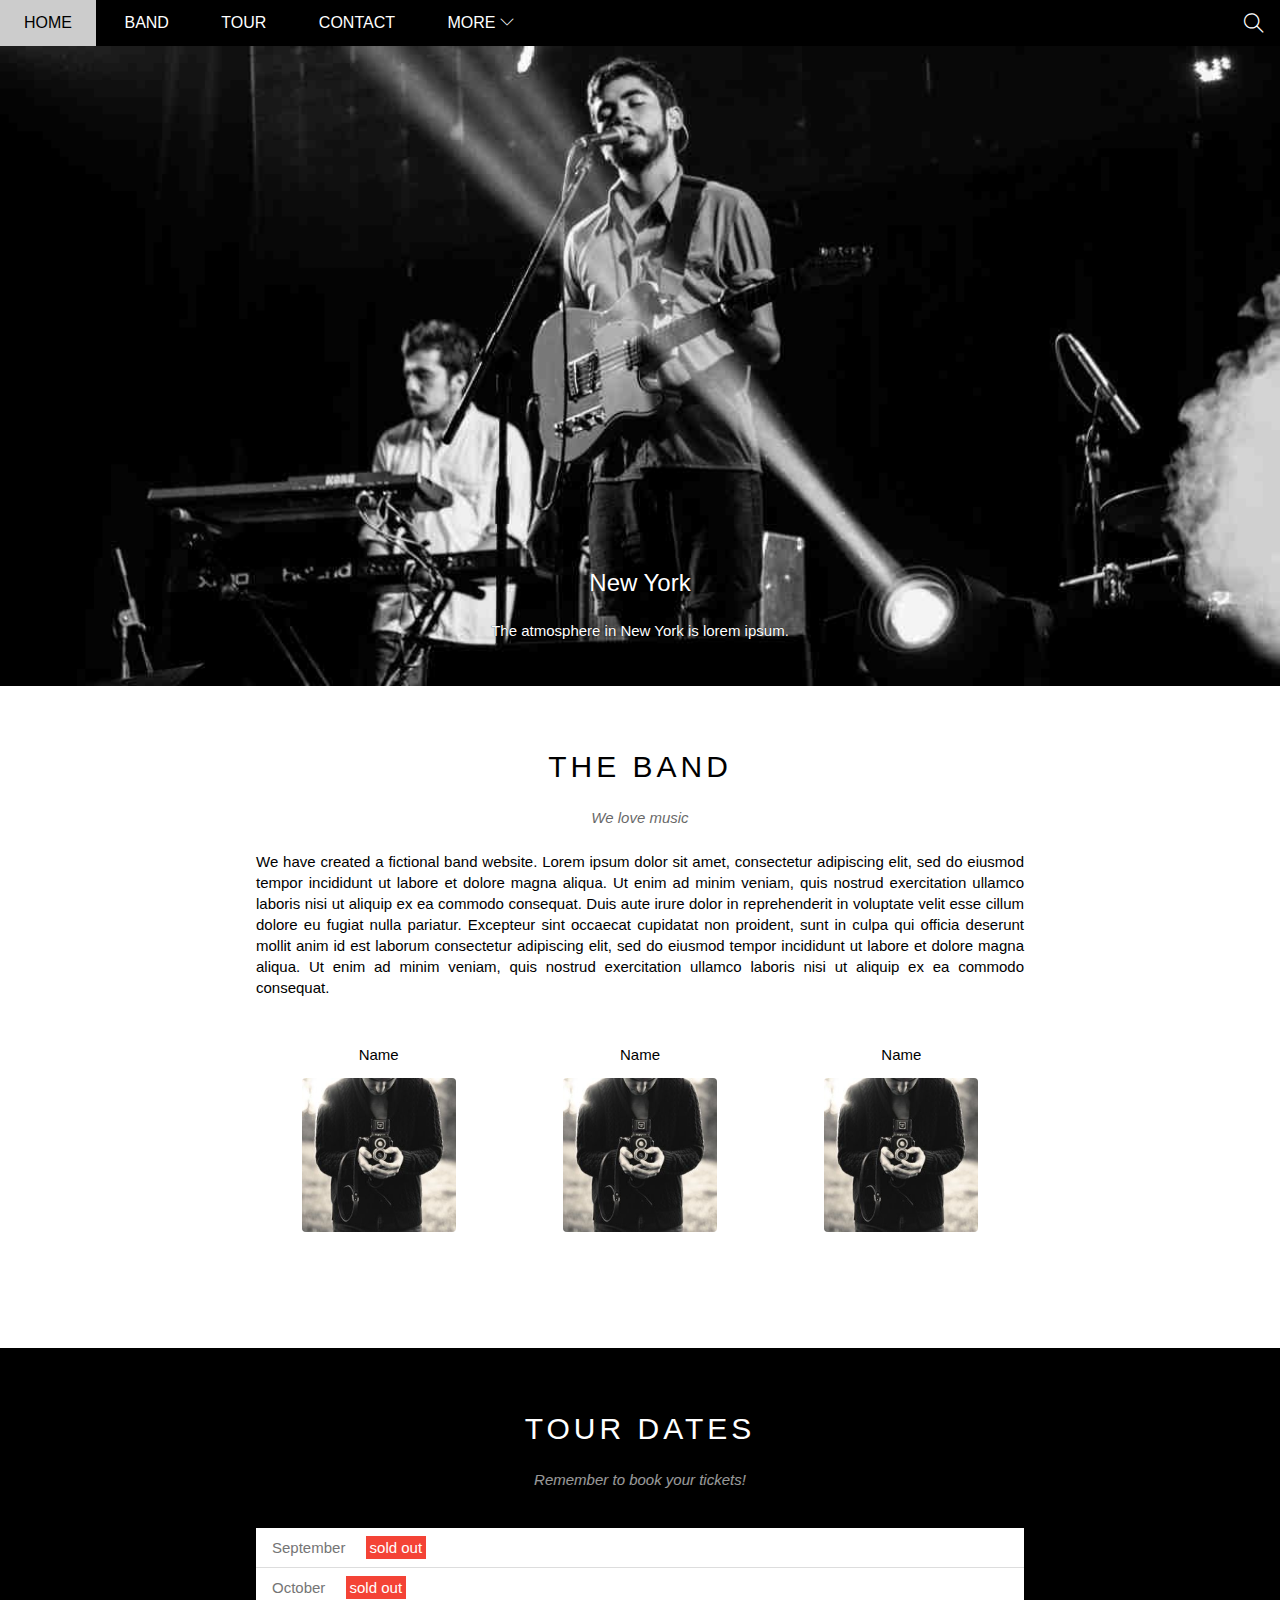
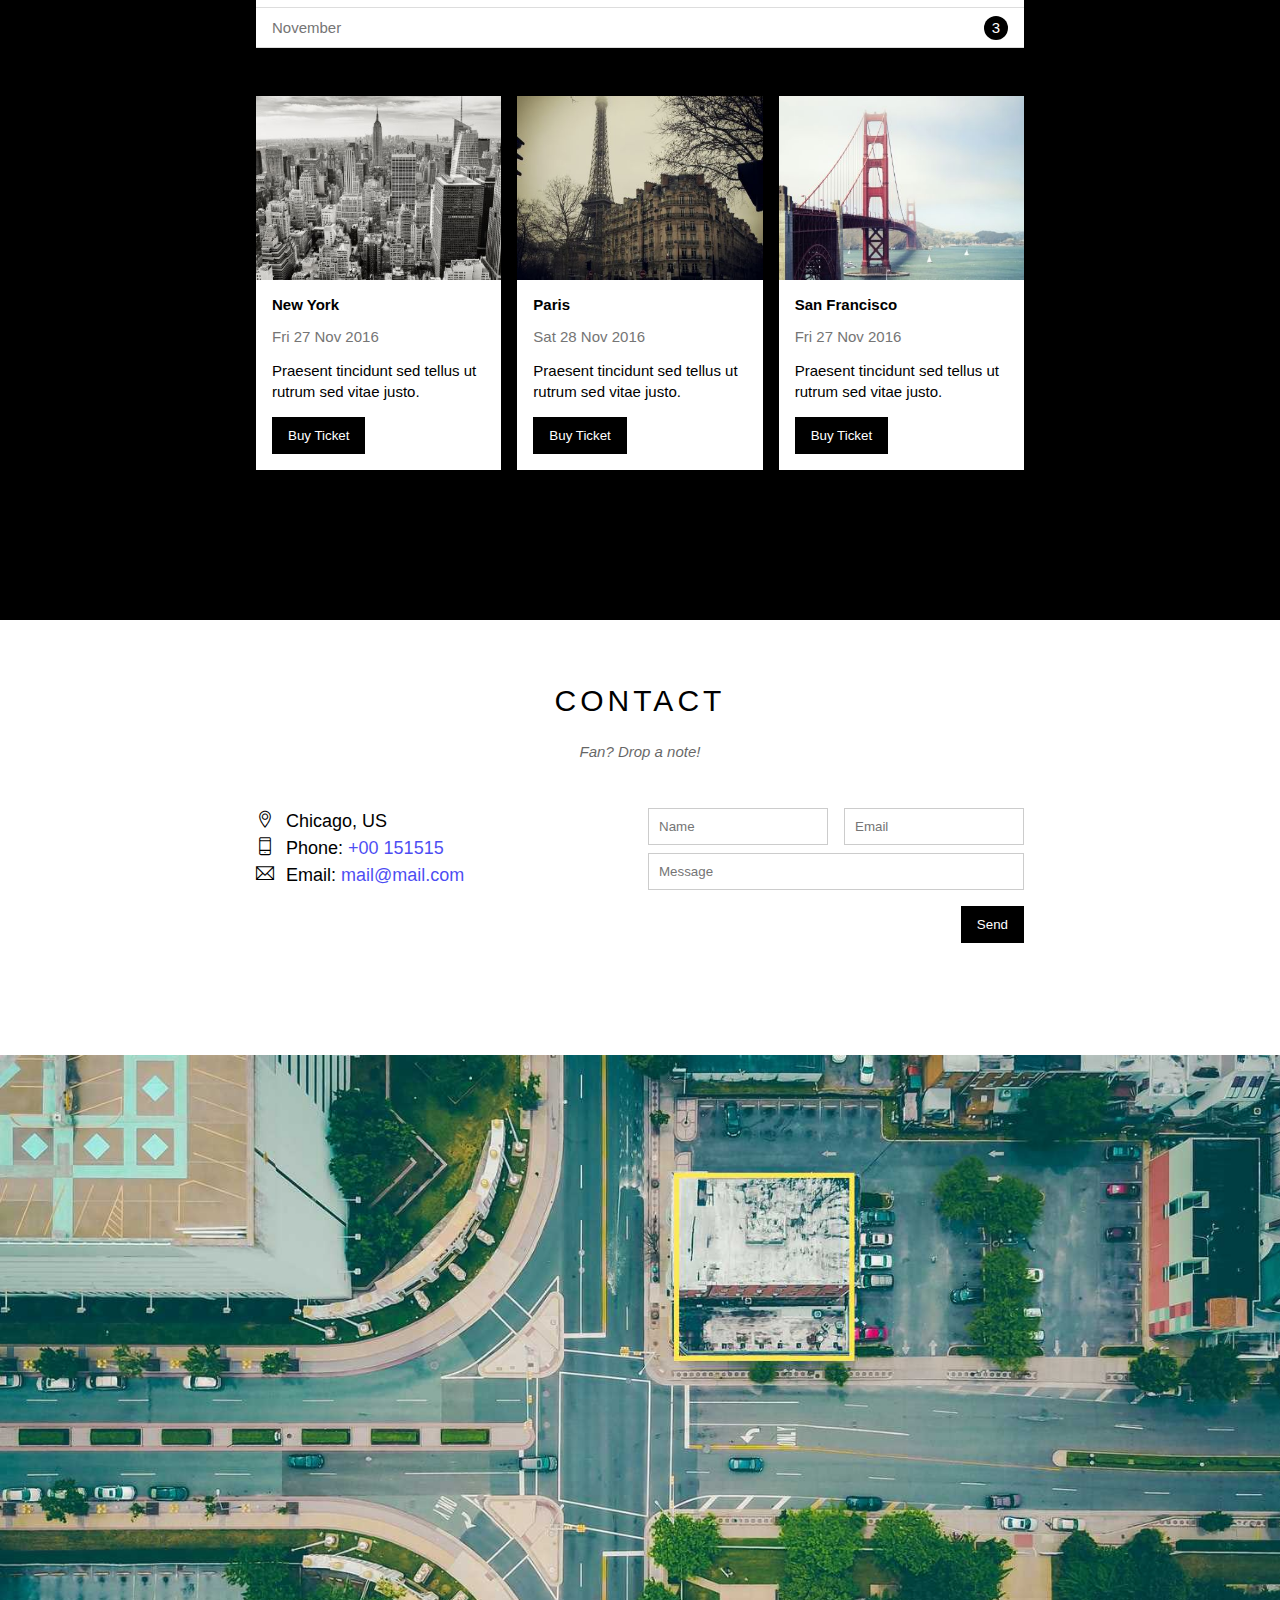
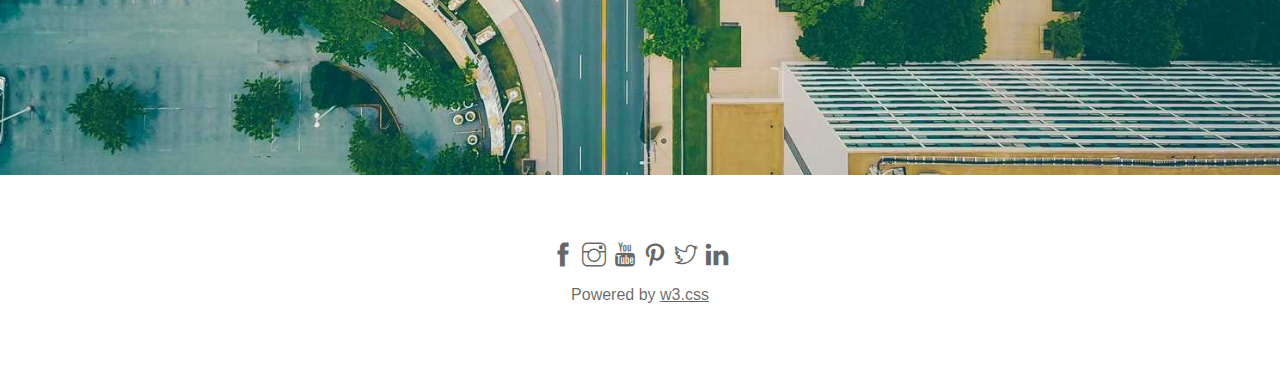
<file: index.html>
<!DOCTYPE html>
<html lang="en">
<head>
    <meta charset="UTF-8">
    <meta name="viewport" content="width=device-width, initial-scale=1.0">
    <title>TheBand</title>
    
    <link rel="stylesheet" href="./assets/css/style.css">
    <link rel="stylesheet" href="./assets/css/responsive.css">
    <link rel="stylesheet" href="assets/font/themify-icons/themify-icons.css">

<body>
 <div id="main">
    <div id="header">
        <!-- begin nav -->
        <ul id="nav">
            <li><a href="#">Home</a></li>
            <li><a href="#band">Band</a></li>
            <li><a href="#tour">Tour</a></li>
            <li><a href="#contact">Contact</a></li>
            <li>
                
                <a href="#">
                    More
                    <i class="nav-arrow-down ti-angle-down"></i>
                </a>
                <ul class="subnav"> <!-- thằng này là ul quản lý trực tiếp nên thay bằng div sẽ ko còn tính list -->
                    <li><a href="#">Merchandise</a></li>
                    <li><a href="#">Extras</a></li>
                    <li><a href="#">Media</a></li>
                </ul>
            </li>
        </ul>

        <!-- end: nav -->
        
         <!--moblie-menu   -->
        <div id="moblie-menu" class="moblie-menu-btn">
            <i class="menu-icon ti-menu"></i>
        </div>
        <!-- begin search  -->
        <div class="search-btn">
            <i class="search-icon ti-search"></i>
        </div>
        <!-- end search -->
    </div>

    <div id="slider">
        <div class="text-content">
            <h2 class="text-heading">New York</h2>
            <div class="text-description">The atmosphere in New York is lorem ipsum.</div>
        </div>
    </div>

    <div id="content">
        
            <!-- about -->
            <div id="band" class="content-section">
                <h2 class="section-heading">THE BAND</h2>
                <p class="section-sub-heading">We love music</p>
                <p class="about-text">We have created a fictional band website. Lorem ipsum dolor sit amet, consectetur adipiscing elit, sed do eiusmod tempor incididunt ut labore et dolore magna aliqua. Ut enim ad minim veniam, quis nostrud exercitation ullamco laboris nisi ut aliquip ex ea commodo consequat. Duis aute irure dolor in reprehenderit in voluptate velit esse cillum dolore eu fugiat nulla pariatur. Excepteur sint occaecat cupidatat non proident, sunt in culpa qui officia deserunt mollit anim id est laborum consectetur adipiscing elit, sed do eiusmod tempor incididunt ut labore et dolore magna aliqua. Ut enim ad minim veniam, quis nostrud exercitation ullamco laboris nisi ut aliquip ex ea commodo consequat.
                </p>
                <div class="row members-list">
                    <!-- thêm col col-third  thừa hưởng thuộc tính cột -->
                    <div class="col col-third s-col-full mt-16 text-center">
                        <p class="member-name">Name</p>
                        <img src="assets/img/Band/member1.jpg" alt="Name"class="member-img">
                    </div>
                    <!-- item 2 -->
                    <div class="col col-third s-col-full mt-16 text-center">
                        <p class="member-name">Name</p>
                        <img src="assets/img/Band/member1.jpg" alt="Name"class="member-img">
                    </div>
                    <!-- item 3 -->
                    <div class="col col-third s-col-full mt-16 text-center">
                        <p class="member-name">Name</p>
                        <img src="assets/img/Band/member1.jpg" alt="Name" class="member-img">
                    </div>

                    <div class="clear"></div>
                </div>

            </div>

            <!-- Tour-section -->
            <div id="tour" class="tour-section">
                <div class="content-section">
                    <h2 class="section-heading textwhile">TOUR DATES </h2>
                    <p class="section-sub-heading textwhile">Remember to book your tickets! </p>
                    
                    <!-- ticket -->
                <ul class="ticket-list">
                    <li>September <span class="sold-out">sold out </span></li>
                    <li>October  <span class="sold-out">sold out </span></li>
                    <li>November <span class="quantity">3</span></li>
                </ul>

                    <!-- place -->
                    <div class="row place-list">
                        <div class="col col-third s-col-full mt-32">
                            <img src="assets/img/place/place1.jpg" alt="NewYork" class="place-img">
                            <div class="place-body">
                                <h3 class="place-heading">New York</h3>
                                <p class="place-time">Fri 27 Nov 2016</p>
                                <p class="place-desc">Praesent tincidunt sed tellus ut rutrum sed vitae justo.</p>
                                <button href="" class="btn js-buy-tickets s-full-width">Buy Ticket</button>
                            </div>
                        </div>

                        <div class="col col-third s-col-full mt-32">
                            <img src="assets/img/place/place2.jpg" alt="NewYork" class="place-img">
                            <div class="place-body">
                                <h3 class="place-heading">Paris</h3>
                                <p class="place-time">Sat 28 Nov 2016</p>
                                <p class="place-desc">Praesent tincidunt sed tellus ut rutrum sed vitae justo.</p>
                                <button href="" class="btn js-buy-tickets s-full-width">Buy Ticket</button>
                            </div>
                        </div>

                        <div class="col col-third s-col-full mt-32">
                            <img src="assets/img/place/place3.jpg" alt="NewYork" class="place-img">
                            <div class="place-body">
                                <h3 class="place-heading">San Francisco
                                </h3>
                                <p class="place-time">Fri 27 Nov 2016</p>
                                <p class="place-desc">Praesent tincidunt sed tellus ut rutrum sed vitae justo.</p>
                                <button href="" class="btn js-buy-tickets s-full-width">Buy Ticket</button>
                            </div>
                        </div>

                        <div class="clear"></div>

                    </div>

                </div>

            </div>

            <!-- CONTACT -->
            <div id="contact" class="content-section">
                <h2 class="section-heading">CONTACT </h2>
                <p class="section-sub-heading">Fan? Drop a note! </p>
           
                <div class="row contact-content">
                    <div class="col col-half s-col-full contact-info">
                        <p><i class="ti-location-pin"></i>Chicago, US</p>
                        <p><i class="ti-mobile"></i>Phone: <a href="tel:+00 151515">+00 151515</a></p>
                        <p><i class="ti-email"></i>Email: <a href="mailto:mail@mail.com">mail@mail.com</a> </p>
                       
                    </div>
                    <div class="col col-half s-col-full contact-form">
                        <form action="">

                                <div class="row">
                                    <div class="col col-half s-col-full">
                                        <input type="text" name="" id="" placeholder="Name" required class="form-control">
                                    </div>
                                    
                                    <div class="col col-half s-col-full s-mt-8">
                                        <input type="text" name="" id="" placeholder="Email" required class="form-control">
                                    </div>
                                    <!-- <div class="clear"></div> -->
                                </div>
                                
                                    
                                <div class="row mt-8">
                                    <div class="col col-full">
                                        <input type="text" name="" id="" placeholder="Message"  class="form-control ">
                                    </div>
                                </div>

                                <input class="btn mt-16 pull-right s-full-width" type="submit" value="Send">
                        </form>

                    </div>
                </div>
            </div>
            <!-- end Contact section -->
            <div class="map-section">
                <img src="assets/img/map.jpg" alt="Map">
            </div>
            
    </div>

    <div id="footer">
        <div class="socials-list">
            <a href=""><i class="ti-facebook"></i></a>
            <a href=""><i class="ti-instagram"></i></a>
            <a href=""><i class="ti-youtube"></i></a>
            <a href=""><i class="ti-pinterest"></i></a>
            <a href=""><i class="ti-twitter"></i></a>
            <a href=""><i class="ti-linkedin"></i></a>
        </div>
        <p class="coppyright">Powered by <a href="">w3.css</a> </p>
    </div>

 </div>



<!-- modal js-modal -->
 <div class="modal js-modal">
    <div class="modal-container js-modal-container">
        <div class="modal-close js-modal-close">
            <i class="ti-close"></i>
        </div>

        <header class="modal-header">
            <i class="modal-heading-icon ti-bag"></i>
            Tickets
        </header>

        <div class="modal-body">
            <label for="ticket-quantity" class="modal-label">
                <i class="ti-shopping-cart"></i>
                Tickets, $15 per person
            </label>
            <input id="ticket-quantity" type="text" class="modal-input" placeholder="How many?">

            <label for="ticket-email" class="modal-label">
                <i class="ti-user"></i>
                Send To
            </label>
            <input id="ticket-email" type="text" class="modal-input" placeholder="Enter Email">
            
            <button class="buy-tickets">
                Pay
                <i class="ti-check"></i>
            </button>
        </div>

        <footer class="modal-footer">
            <p class="modal-help">Need <a href="#">Help?</a></p>
        </footer>

    </div>

 </div>

 <!--reponsive  -->
 <script>
   var header = document.getElementById('header');
   var moblieMenu = document.getElementById('moblie-menu');
   var headerHeight = header.clientHeight;
//đóng mở moblie menu
   moblieMenu.onclick=function(){
    var isClose = header.clientHeight===headerHeight ;
    // có bug ìf ss trực tiếp clientHeight=== 46;
    if(isClose){
        header.style.height='auto';
    }else{
        header.style.height='46px';
    }
   }
   //tự động đóng menu
   var menuItems =document.querySelectorAll('#nav li a[href*="#"]');
   for(var i=0;i<menuItems.length;i++){
    var menuItem=menuItems[i];

    menuItem.onclick=function(event){       
        //anh chị em liền kế chứa sub nav this thằng bấm kt ae liền kề
        var isParentMenu =this.nextElementSibling&&this.nextElementSibling.classList.contains('subnav');
        console.log(this);
            if(!isParentMenu){
            header.style.height=null;}
            else{
                event.preventDefault();
            }
        }

   }


 </script>

<!-- modal js -->
 <script>
    //gọi biến mới
    const buyBtns = document.querySelectorAll('.js-buy-tickets')
    const modal = document .querySelector('.js-modal')
    const modalClose = document .querySelector('.js-modal-close')
    const modalContainer =document .querySelector('.js-modal-container')
    //hiển thị mdal mua vé (thêm class open và modal)
    function showBuyTickets(){
        modal.classList.add('open')
    }
    //hàm ẩn modal mua vé (gỡ bỏ class open vào modal)
    function hideBuyTickets(){
        modal.classList.remove('open')
    }
    //lặp qua từng thẻ button và nghe hành vi click
    for(const buyBtn of buyBtns ){
        buyBtn.addEventListener('click',showBuyTickets)
        
    }
    //nghe click vào close
    modalClose.addEventListener('click',hideBuyTickets)
   
    //tính chất nổi bọt của sự kiện
    modal.addEventListener('click',hideBuyTickets)
    //ngừng hành vi nổi bọt từ modalContainer
    modalContainer.addEventListener('click',function () {
        event.stopImmediatePropagation()
    })
 </script>

</body>
</html>
</file>
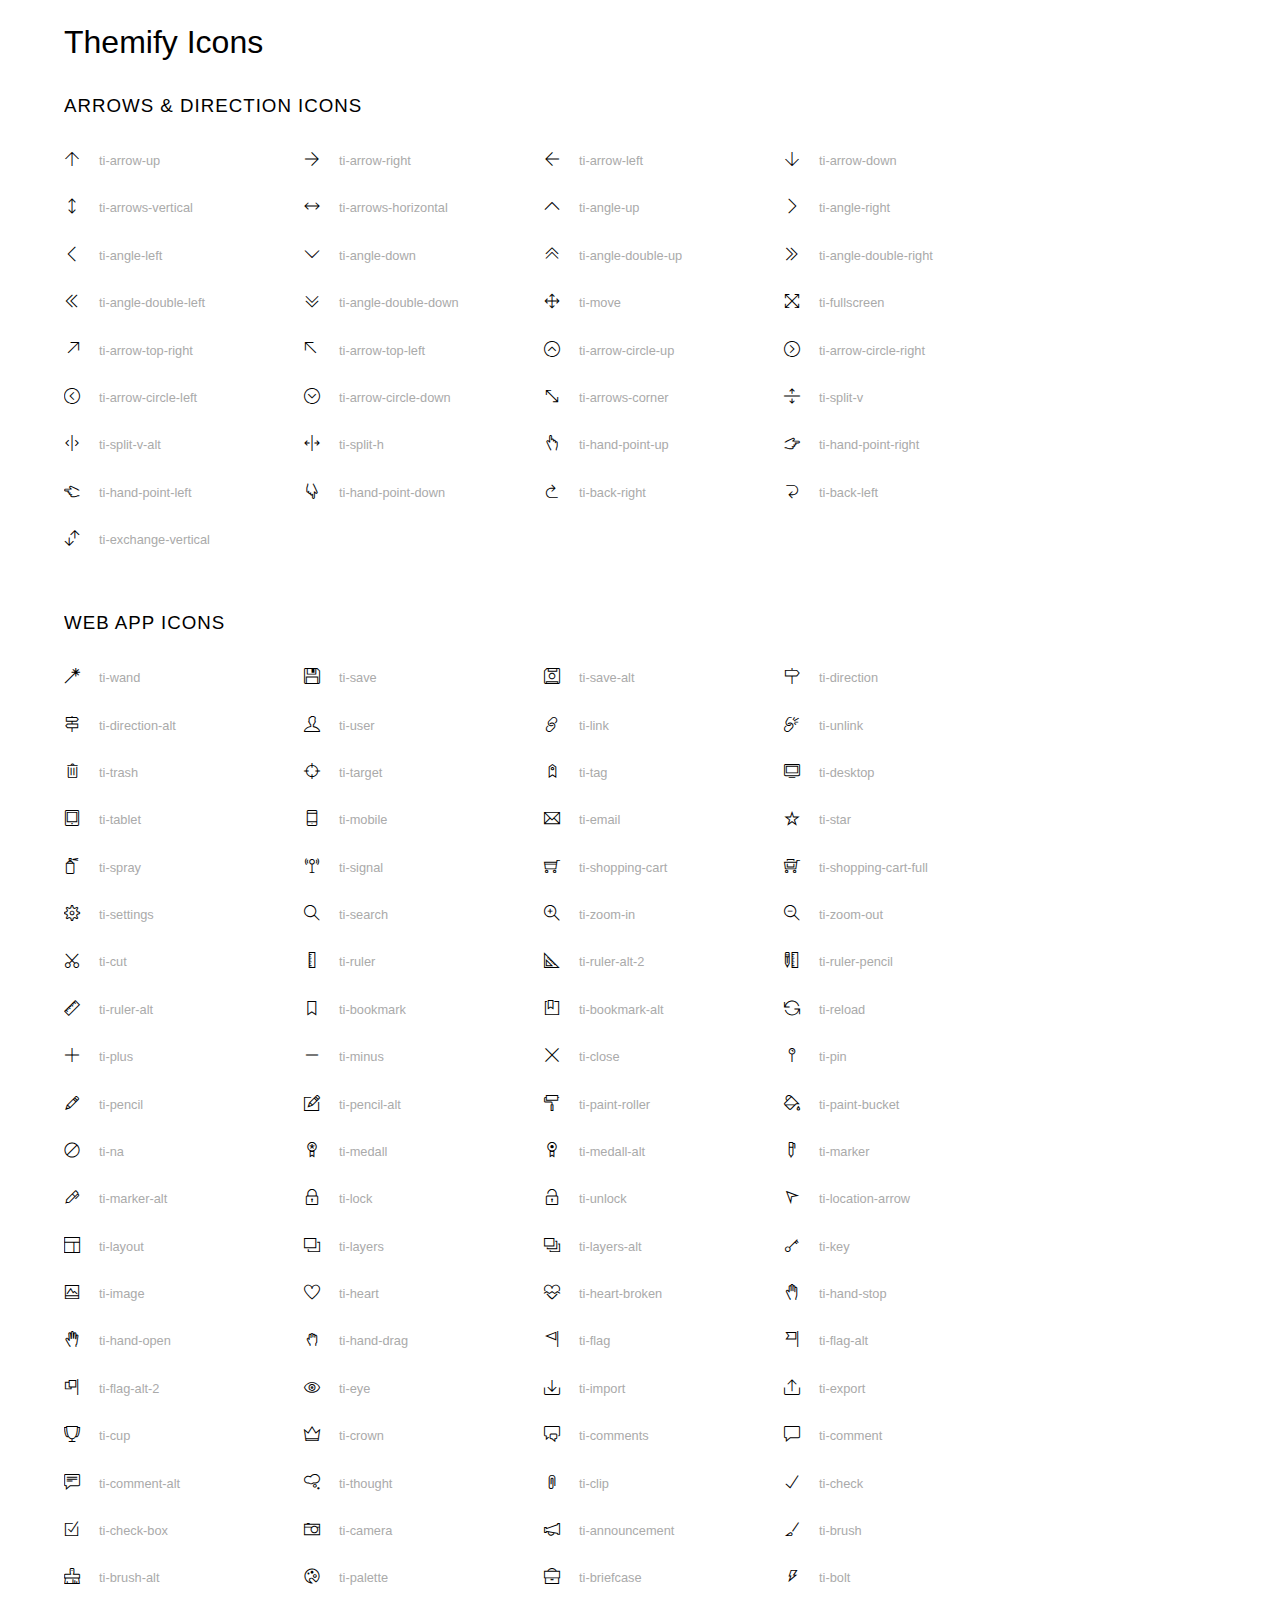
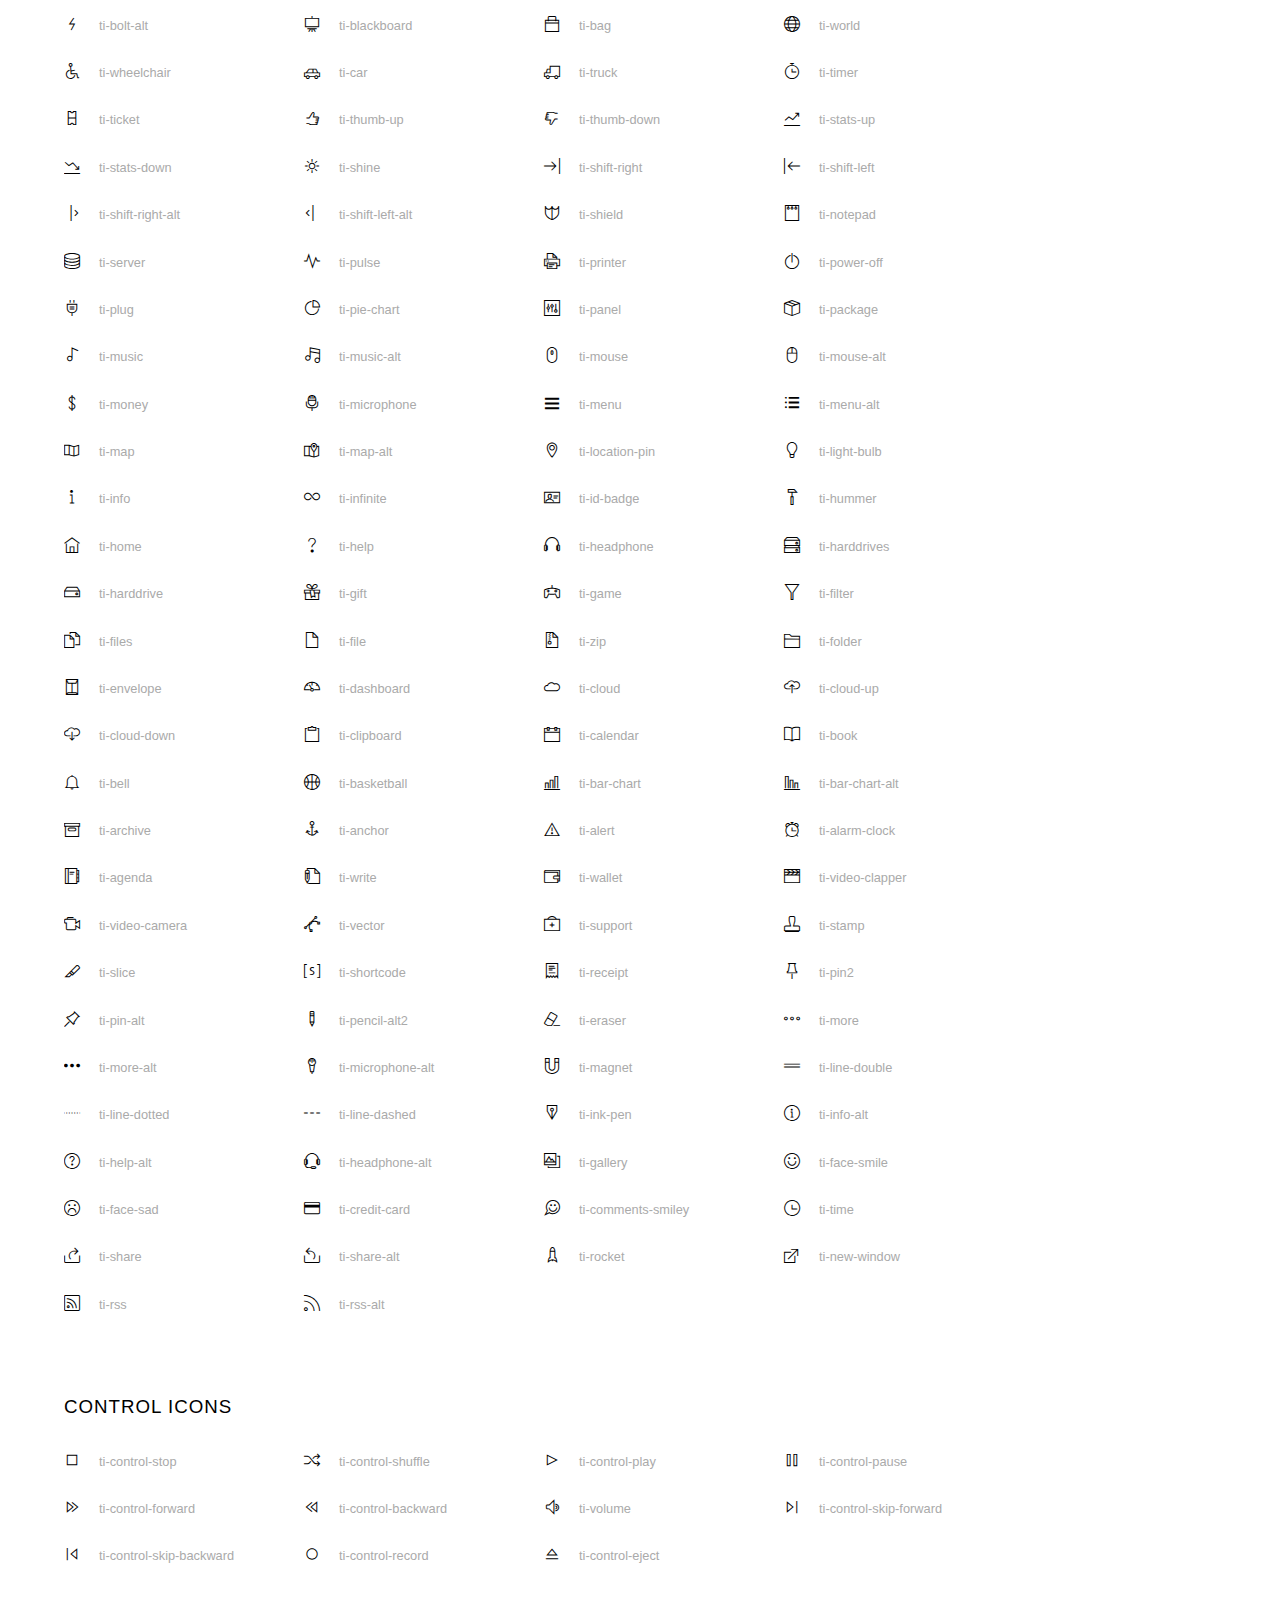
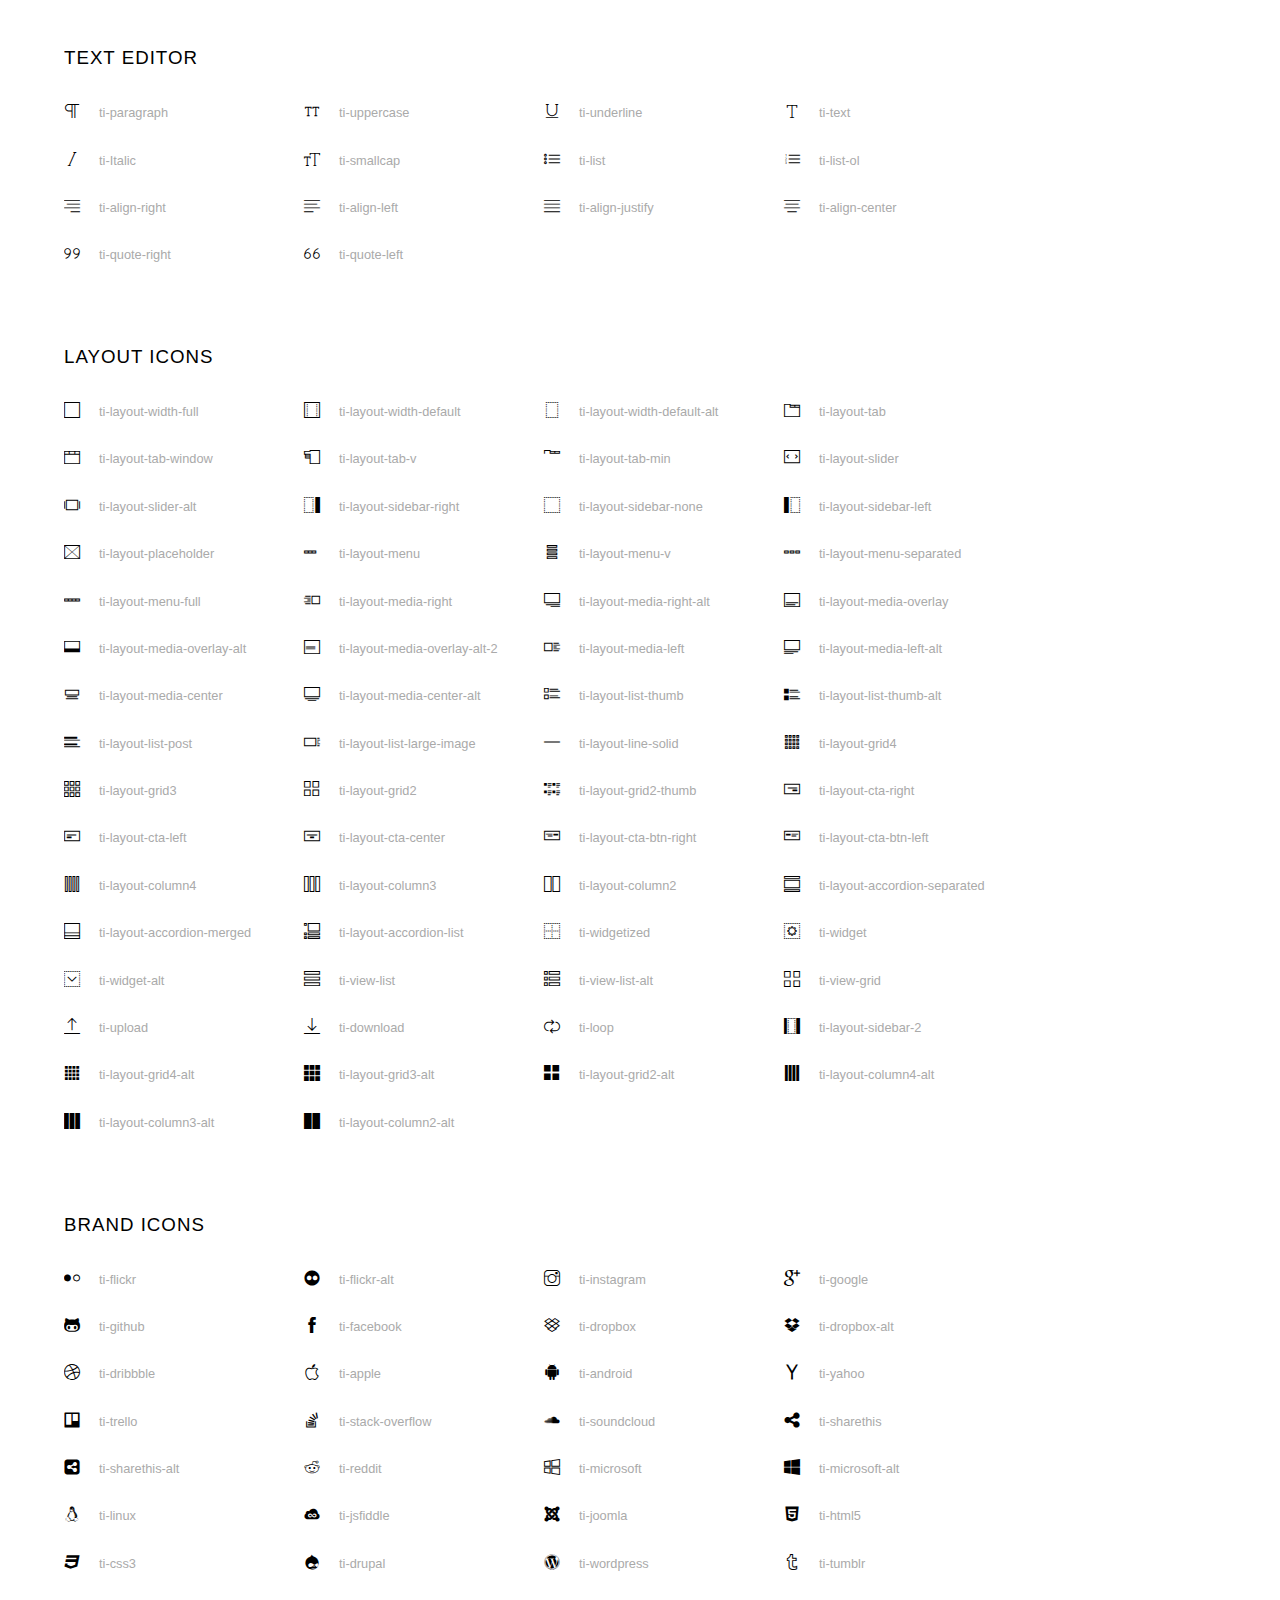
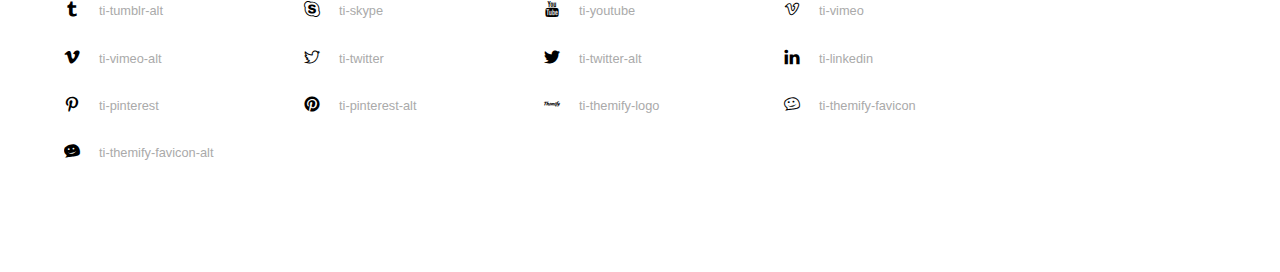
<file: assets/font/themify-icons/index.html>
<!doctype html>
<html>
<head>
	<meta charset="utf-8">
	<title>Themify Icon Font</title>
	<meta name="viewport" content="width=device-width">
	<link rel="stylesheet" href="demo-files/demo.css">
	<link rel="stylesheet" href="themify-icons.css">
	<!--[if lt IE 8]><!-->
	<link rel="stylesheet" href="ie7/ie7.css">
	<!--<![endif]-->
</head>
<body>
	<h1>Themify Icons</h1>

	<div class="icon-section">

		<div class="icon-section">
			<h3>Arrows &amp; Direction Icons </h3>

			<div class="icon-container">
				<span class="ti-arrow-up"></span><span class="icon-name"> ti-arrow-up</span>
			</div>
			<div class="icon-container">
				<span class="ti-arrow-right"></span><span class="icon-name"> ti-arrow-right</span>
			</div>
			<div class="icon-container">
				<span class="ti-arrow-left"></span><span class="icon-name"> ti-arrow-left</span>
			</div>
			<div class="icon-container">
				<span class="ti-arrow-down"></span><span class="icon-name"> ti-arrow-down</span>
			</div>
			<div class="icon-container">
				<span class="ti-arrows-vertical"></span><span class="icon-name"> ti-arrows-vertical</span>
			</div>
			<div class="icon-container">
				<span class="ti-arrows-horizontal"></span><span class="icon-name"> ti-arrows-horizontal</span>
			</div>
			<div class="icon-container">
				<span class="ti-angle-up"></span><span class="icon-name"> ti-angle-up</span>
			</div>
			<div class="icon-container">
				<span class="ti-angle-right"></span><span class="icon-name"> ti-angle-right</span>
			</div>
			<div class="icon-container">
				<span class="ti-angle-left"></span><span class="icon-name"> ti-angle-left</span>
			</div>
			<div class="icon-container">
				<span class="ti-angle-down"></span><span class="icon-name"> ti-angle-down</span>
			</div>	
			<div class="icon-container">
				<span class="ti-angle-double-up"></span><span class="icon-name"> ti-angle-double-up</span>
			</div>
			<div class="icon-container">
				<span class="ti-angle-double-right"></span><span class="icon-name"> ti-angle-double-right</span>
			</div>
			<div class="icon-container">
				<span class="ti-angle-double-left"></span><span class="icon-name"> ti-angle-double-left</span>
			</div>
			<div class="icon-container">
				<span class="ti-angle-double-down"></span><span class="icon-name"> ti-angle-double-down</span>
			</div>					
			<div class="icon-container">
				<span class="ti-move"></span><span class="icon-name"> ti-move</span>
			</div>
			<div class="icon-container">
				<span class="ti-fullscreen"></span><span class="icon-name"> ti-fullscreen</span>
			</div>
			<div class="icon-container">
				<span class="ti-arrow-top-right"></span><span class="icon-name"> ti-arrow-top-right</span>
			</div>
			<div class="icon-container">
				<span class="ti-arrow-top-left"></span><span class="icon-name"> ti-arrow-top-left</span>
			</div>
			<div class="icon-container">
				<span class="ti-arrow-circle-up"></span><span class="icon-name"> ti-arrow-circle-up</span>
			</div>
			<div class="icon-container">
				<span class="ti-arrow-circle-right"></span><span class="icon-name"> ti-arrow-circle-right</span>
			</div>
			<div class="icon-container">
				<span class="ti-arrow-circle-left"></span><span class="icon-name"> ti-arrow-circle-left</span>
			</div>
			<div class="icon-container">
				<span class="ti-arrow-circle-down"></span><span class="icon-name"> ti-arrow-circle-down</span>
			</div>
			<div class="icon-container">
				<span class="ti-arrows-corner"></span><span class="icon-name"> ti-arrows-corner</span>
			</div>
			<div class="icon-container">
				<span class="ti-split-v"></span><span class="icon-name"> ti-split-v</span>
			</div>

			<div class="icon-container">
				<span class="ti-split-v-alt"></span><span class="icon-name"> ti-split-v-alt</span>
			</div>
			<div class="icon-container">
				<span class="ti-split-h"></span><span class="icon-name"> ti-split-h</span>
			</div>
			<div class="icon-container">
				<span class="ti-hand-point-up"></span><span class="icon-name"> ti-hand-point-up</span>
			</div>
			<div class="icon-container">
				<span class="ti-hand-point-right"></span><span class="icon-name"> ti-hand-point-right</span>
			</div>
			<div class="icon-container">
				<span class="ti-hand-point-left"></span><span class="icon-name"> ti-hand-point-left</span>
			</div>
			<div class="icon-container">
				<span class="ti-hand-point-down"></span><span class="icon-name"> ti-hand-point-down</span>
			</div>
			<div class="icon-container">
				<span class="ti-back-right"></span><span class="icon-name"> ti-back-right</span>
			</div>
			<div class="icon-container">
				<span class="ti-back-left"></span><span class="icon-name"> ti-back-left</span>
			</div>
			<div class="icon-container">
				<span class="ti-exchange-vertical"></span><span class="icon-name"> ti-exchange-vertical</span>
			</div>

		</div> <!-- Arrows Icons -->



		<h3>Web App Icons</h3>
		
		<div class="icon-section">

			<div class="icon-container">
				<span class="ti-wand"></span><span class="icon-name"> ti-wand</span>
			</div>
			<div class="icon-container">
				<span class="ti-save"></span><span class="icon-name"> ti-save</span>
			</div>
			<div class="icon-container">
				<span class="ti-save-alt"></span><span class="icon-name"> ti-save-alt</span>
			</div>

			<div class="icon-container">
				<span class="ti-direction"></span><span class="icon-name"> ti-direction</span>
			</div>
			<div class="icon-container">
				<span class="ti-direction-alt"></span><span class="icon-name"> ti-direction-alt</span>
			</div>
			<div class="icon-container">
				<span class="ti-user"></span><span class="icon-name"> ti-user</span>
			</div>
			<div class="icon-container">
				<span class="ti-link"></span><span class="icon-name"> ti-link</span>
			</div>
			<div class="icon-container">
				<span class="ti-unlink"></span><span class="icon-name"> ti-unlink</span>
			</div>
			<div class="icon-container">
				<span class="ti-trash"></span><span class="icon-name"> ti-trash</span>
			</div>
			<div class="icon-container">
				<span class="ti-target"></span><span class="icon-name"> ti-target</span>
			</div>
			<div class="icon-container">
				<span class="ti-tag"></span><span class="icon-name"> ti-tag</span>
			</div>
			<div class="icon-container">
				<span class="ti-desktop"></span><span class="icon-name"> ti-desktop</span>
			</div>
			<div class="icon-container">
				<span class="ti-tablet"></span><span class="icon-name"> ti-tablet</span>
			</div>
			<div class="icon-container">
				<span class="ti-mobile"></span><span class="icon-name"> ti-mobile</span>
			</div>
			<div class="icon-container">
				<span class="ti-email"></span><span class="icon-name"> ti-email</span>
			</div>	
			<div class="icon-container">
				<span class="ti-star"></span><span class="icon-name"> ti-star</span>
			</div>
			<div class="icon-container">
				<span class="ti-spray"></span><span class="icon-name"> ti-spray</span>
			</div>
			<div class="icon-container">
				<span class="ti-signal"></span><span class="icon-name"> ti-signal</span>
			</div>
			<div class="icon-container">
				<span class="ti-shopping-cart"></span><span class="icon-name"> ti-shopping-cart</span>
			</div>
			<div class="icon-container">
				<span class="ti-shopping-cart-full"></span><span class="icon-name"> ti-shopping-cart-full</span>
			</div>
			<div class="icon-container">
				<span class="ti-settings"></span><span class="icon-name"> ti-settings</span>
			</div>
			<div class="icon-container">
				<span class="ti-search"></span><span class="icon-name"> ti-search</span>
			</div>
			<div class="icon-container">
				<span class="ti-zoom-in"></span><span class="icon-name"> ti-zoom-in</span>
			</div>
			<div class="icon-container">
				<span class="ti-zoom-out"></span><span class="icon-name"> ti-zoom-out</span>
			</div>
			<div class="icon-container">
				<span class="ti-cut"></span><span class="icon-name"> ti-cut</span>
			</div>
			<div class="icon-container">
				<span class="ti-ruler"></span><span class="icon-name"> ti-ruler</span>
			</div>
			<div class="icon-container">
				<span class="ti-ruler-alt-2"></span><span class="icon-name"> ti-ruler-alt-2</span>
			</div>			
			<div class="icon-container">
				<span class="ti-ruler-pencil"></span><span class="icon-name"> ti-ruler-pencil</span>
			</div>
			<div class="icon-container">
				<span class="ti-ruler-alt"></span><span class="icon-name"> ti-ruler-alt</span>
			</div>
			<div class="icon-container">
				<span class="ti-bookmark"></span><span class="icon-name"> ti-bookmark</span>
			</div>
			<div class="icon-container">
				<span class="ti-bookmark-alt"></span><span class="icon-name"> ti-bookmark-alt</span>
			</div>
			<div class="icon-container">
				<span class="ti-reload"></span><span class="icon-name"> ti-reload</span>
			</div>
			<div class="icon-container">
				<span class="ti-plus"></span><span class="icon-name"> ti-plus</span>
			</div>
			<div class="icon-container">
				<span class="ti-minus"></span><span class="icon-name"> ti-minus</span>
			</div>
			<div class="icon-container">
				<span class="ti-close"></span><span class="icon-name"> ti-close</span>
			</div>			
			<div class="icon-container">
				<span class="ti-pin"></span><span class="icon-name"> ti-pin</span>
			</div>
			<div class="icon-container">
				<span class="ti-pencil"></span><span class="icon-name"> ti-pencil</span>
			</div>
					
		  	<div class="icon-container">
				<span class="ti-pencil-alt"></span><span class="icon-name"> ti-pencil-alt</span>
			</div>
			<div class="icon-container">
				<span class="ti-paint-roller"></span><span class="icon-name"> ti-paint-roller</span>
			</div>
			<div class="icon-container">
				<span class="ti-paint-bucket"></span><span class="icon-name"> ti-paint-bucket</span>
			</div>
			<div class="icon-container">
				<span class="ti-na"></span><span class="icon-name"> ti-na</span>
			</div>
			<div class="icon-container">
				<span class="ti-medall"></span><span class="icon-name"> ti-medall</span>
			</div>
			<div class="icon-container">
				<span class="ti-medall-alt"></span><span class="icon-name"> ti-medall-alt</span>
			</div>
			<div class="icon-container">
				<span class="ti-marker"></span><span class="icon-name"> ti-marker</span>
			</div>
			<div class="icon-container">
				<span class="ti-marker-alt"></span><span class="icon-name"> ti-marker-alt</span>
			</div>

			<div class="icon-container">
				<span class="ti-lock"></span><span class="icon-name"> ti-lock</span>
			</div>
			<div class="icon-container">
				<span class="ti-unlock"></span><span class="icon-name"> ti-unlock</span>
			</div>
			<div class="icon-container">
				<span class="ti-location-arrow"></span><span class="icon-name"> ti-location-arrow</span>
			</div>
			<div class="icon-container">
				<span class="ti-layout"></span><span class="icon-name"> ti-layout</span>
			</div>
			<div class="icon-container">
				<span class="ti-layers"></span><span class="icon-name"> ti-layers</span>
			</div>
			<div class="icon-container">
				<span class="ti-layers-alt"></span><span class="icon-name"> ti-layers-alt</span>
			</div>
			<div class="icon-container">
				<span class="ti-key"></span><span class="icon-name"> ti-key</span>
			</div>
			<div class="icon-container">
				<span class="ti-image"></span><span class="icon-name"> ti-image</span>
			</div>
			<div class="icon-container">
				<span class="ti-heart"></span><span class="icon-name"> ti-heart</span>
			</div>
			<div class="icon-container">
				<span class="ti-heart-broken"></span><span class="icon-name"> ti-heart-broken</span>
			</div>
			<div class="icon-container">
				<span class="ti-hand-stop"></span><span class="icon-name"> ti-hand-stop</span>
			</div>
			<div class="icon-container">
				<span class="ti-hand-open"></span><span class="icon-name"> ti-hand-open</span>
			</div>
			<div class="icon-container">
				<span class="ti-hand-drag"></span><span class="icon-name"> ti-hand-drag</span>
			</div>
			<div class="icon-container">
				<span class="ti-flag"></span><span class="icon-name"> ti-flag</span>
			</div>
			<div class="icon-container">
				<span class="ti-flag-alt"></span><span class="icon-name"> ti-flag-alt</span>
			</div>
			<div class="icon-container">
				<span class="ti-flag-alt-2"></span><span class="icon-name"> ti-flag-alt-2</span>
			</div>
			<div class="icon-container">
				<span class="ti-eye"></span><span class="icon-name"> ti-eye</span>
			</div>
			<div class="icon-container">
				<span class="ti-import"></span><span class="icon-name"> ti-import</span>
			</div>			
			<div class="icon-container">
				<span class="ti-export"></span><span class="icon-name"> ti-export</span>
			</div>
			<div class="icon-container">
				<span class="ti-cup"></span><span class="icon-name"> ti-cup</span>
			</div>
			<div class="icon-container">
				<span class="ti-crown"></span><span class="icon-name"> ti-crown</span>
			</div>
			<div class="icon-container">
				<span class="ti-comments"></span><span class="icon-name"> ti-comments</span>
			</div>
			<div class="icon-container">
				<span class="ti-comment"></span><span class="icon-name"> ti-comment</span>
			</div>
			<div class="icon-container">
				<span class="ti-comment-alt"></span><span class="icon-name"> ti-comment-alt</span>
			</div>
			<div class="icon-container">
				<span class="ti-thought"></span><span class="icon-name"> ti-thought</span>
			</div>			
			<div class="icon-container">
				<span class="ti-clip"></span><span class="icon-name"> ti-clip</span>
			</div>

			<div class="icon-container">
				<span class="ti-check"></span><span class="icon-name"> ti-check</span>
			</div>
			<div class="icon-container">
				<span class="ti-check-box"></span><span class="icon-name"> ti-check-box</span>
			</div>
			<div class="icon-container">
				<span class="ti-camera"></span><span class="icon-name"> ti-camera</span>
			</div>
			<div class="icon-container">
				<span class="ti-announcement"></span><span class="icon-name"> ti-announcement</span>
			</div>
			<div class="icon-container">
				<span class="ti-brush"></span><span class="icon-name"> ti-brush</span>
			</div>
			<div class="icon-container">
				<span class="ti-brush-alt"></span><span class="icon-name"> ti-brush-alt</span>
			</div>
			<div class="icon-container">
				<span class="ti-palette"></span><span class="icon-name"> ti-palette</span>
			</div>			
			<div class="icon-container">
				<span class="ti-briefcase"></span><span class="icon-name"> ti-briefcase</span>
			</div>
			<div class="icon-container">
				<span class="ti-bolt"></span><span class="icon-name"> ti-bolt</span>
			</div>
			<div class="icon-container">
				<span class="ti-bolt-alt"></span><span class="icon-name"> ti-bolt-alt</span>
			</div>
			<div class="icon-container">
				<span class="ti-blackboard"></span><span class="icon-name"> ti-blackboard</span>
			</div>
			<div class="icon-container">
				<span class="ti-bag"></span><span class="icon-name"> ti-bag</span>
			</div>
			<div class="icon-container">
				<span class="ti-world"></span><span class="icon-name"> ti-world</span>
			</div>
			<div class="icon-container">
				<span class="ti-wheelchair"></span><span class="icon-name"> ti-wheelchair</span>
			</div>
			<div class="icon-container">
				<span class="ti-car"></span><span class="icon-name"> ti-car</span>
			</div>
			<div class="icon-container">
				<span class="ti-truck"></span><span class="icon-name"> ti-truck</span>
			</div>
			<div class="icon-container">
				<span class="ti-timer"></span><span class="icon-name"> ti-timer</span>
			</div>
			<div class="icon-container">
				<span class="ti-ticket"></span><span class="icon-name"> ti-ticket</span>
			</div>
			<div class="icon-container">
				<span class="ti-thumb-up"></span><span class="icon-name"> ti-thumb-up</span>
			</div>
			<div class="icon-container">
				<span class="ti-thumb-down"></span><span class="icon-name"> ti-thumb-down</span>
			</div>

			<div class="icon-container">
				<span class="ti-stats-up"></span><span class="icon-name"> ti-stats-up</span>
			</div>
			<div class="icon-container">
				<span class="ti-stats-down"></span><span class="icon-name"> ti-stats-down</span>
			</div>
			<div class="icon-container">
				<span class="ti-shine"></span><span class="icon-name"> ti-shine</span>
			</div>
			<div class="icon-container">
				<span class="ti-shift-right"></span><span class="icon-name"> ti-shift-right</span>
			</div>
			<div class="icon-container">
				<span class="ti-shift-left"></span><span class="icon-name"> ti-shift-left</span>
			</div>

			<div class="icon-container">
				<span class="ti-shift-right-alt"></span><span class="icon-name"> ti-shift-right-alt</span>
			</div>
			<div class="icon-container">
				<span class="ti-shift-left-alt"></span><span class="icon-name"> ti-shift-left-alt</span>
			</div>
			<div class="icon-container">
				<span class="ti-shield"></span><span class="icon-name"> ti-shield</span>
			</div>
			<div class="icon-container">
				<span class="ti-notepad"></span><span class="icon-name"> ti-notepad</span>
			</div>
			<div class="icon-container">
				<span class="ti-server"></span><span class="icon-name"> ti-server</span>
			</div>

			<div class="icon-container">
				<span class="ti-pulse"></span><span class="icon-name"> ti-pulse</span>
			</div>
			<div class="icon-container">
				<span class="ti-printer"></span><span class="icon-name"> ti-printer</span>
			</div>
			<div class="icon-container">
				<span class="ti-power-off"></span><span class="icon-name"> ti-power-off</span>
			</div>
			<div class="icon-container">
				<span class="ti-plug"></span><span class="icon-name"> ti-plug</span>
			</div>
			<div class="icon-container">
				<span class="ti-pie-chart"></span><span class="icon-name"> ti-pie-chart</span>
			</div>

			<div class="icon-container">
				<span class="ti-panel"></span><span class="icon-name"> ti-panel</span>
			</div>
			<div class="icon-container">
				<span class="ti-package"></span><span class="icon-name"> ti-package</span>
			</div>
			<div class="icon-container">
				<span class="ti-music"></span><span class="icon-name"> ti-music</span>
			</div>
			<div class="icon-container">
				<span class="ti-music-alt"></span><span class="icon-name"> ti-music-alt</span>
			</div>
			<div class="icon-container">
				<span class="ti-mouse"></span><span class="icon-name"> ti-mouse</span>
			</div>
			<div class="icon-container">
				<span class="ti-mouse-alt"></span><span class="icon-name"> ti-mouse-alt</span>
			</div>
			<div class="icon-container">
				<span class="ti-money"></span><span class="icon-name"> ti-money</span>
			</div>
			<div class="icon-container">
				<span class="ti-microphone"></span><span class="icon-name"> ti-microphone</span>
			</div>
			<div class="icon-container">
				<span class="ti-menu"></span><span class="icon-name"> ti-menu</span>
			</div>
			<div class="icon-container">
				<span class="ti-menu-alt"></span><span class="icon-name"> ti-menu-alt</span>
			</div>
			<div class="icon-container">
				<span class="ti-map"></span><span class="icon-name"> ti-map</span>
			</div>
			<div class="icon-container">
				<span class="ti-map-alt"></span><span class="icon-name"> ti-map-alt</span>
			</div>

			<div class="icon-container">
				<span class="ti-location-pin"></span><span class="icon-name"> ti-location-pin</span>
			</div>

			<div class="icon-container">
				<span class="ti-light-bulb"></span><span class="icon-name"> ti-light-bulb</span>
			</div>
			<div class="icon-container">
				<span class="ti-info"></span><span class="icon-name"> ti-info</span>
			</div>
			<div class="icon-container">
				<span class="ti-infinite"></span><span class="icon-name"> ti-infinite</span>
			</div>
			<div class="icon-container">
				<span class="ti-id-badge"></span><span class="icon-name"> ti-id-badge</span>
			</div>
			<div class="icon-container">
				<span class="ti-hummer"></span><span class="icon-name"> ti-hummer</span>
			</div>
			<div class="icon-container">
				<span class="ti-home"></span><span class="icon-name"> ti-home</span>
			</div>
			<div class="icon-container">
				<span class="ti-help"></span><span class="icon-name"> ti-help</span>
			</div>
			<div class="icon-container">
				<span class="ti-headphone"></span><span class="icon-name"> ti-headphone</span>
			</div>
			<div class="icon-container">
				<span class="ti-harddrives"></span><span class="icon-name"> ti-harddrives</span>
			</div>
			<div class="icon-container">
				<span class="ti-harddrive"></span><span class="icon-name"> ti-harddrive</span>
			</div>
			<div class="icon-container">
				<span class="ti-gift"></span><span class="icon-name"> ti-gift</span>
			</div>
			<div class="icon-container">
				<span class="ti-game"></span><span class="icon-name"> ti-game</span>
			</div>
			<div class="icon-container">
				<span class="ti-filter"></span><span class="icon-name"> ti-filter</span>
			</div>
			<div class="icon-container">
				<span class="ti-files"></span><span class="icon-name"> ti-files</span>
			</div>
			<div class="icon-container">
				<span class="ti-file"></span><span class="icon-name"> ti-file</span>
			</div>
			<div class="icon-container">
				<span class="ti-zip"></span><span class="icon-name"> ti-zip</span>
			</div>
			<div class="icon-container">
				<span class="ti-folder"></span><span class="icon-name"> ti-folder</span>
			</div>			
			<div class="icon-container">
				<span class="ti-envelope"></span><span class="icon-name"> ti-envelope</span>
			</div>


			<div class="icon-container">
				<span class="ti-dashboard"></span><span class="icon-name"> ti-dashboard</span>
			</div>
			<div class="icon-container">
				<span class="ti-cloud"></span><span class="icon-name"> ti-cloud</span>
			</div>
			<div class="icon-container">
				<span class="ti-cloud-up"></span><span class="icon-name"> ti-cloud-up</span>
			</div>
			<div class="icon-container">
				<span class="ti-cloud-down"></span><span class="icon-name"> ti-cloud-down</span>
			</div>
			<div class="icon-container">
				<span class="ti-clipboard"></span><span class="icon-name"> ti-clipboard</span>
			</div>
			<div class="icon-container">
				<span class="ti-calendar"></span><span class="icon-name"> ti-calendar</span>
			</div>
			<div class="icon-container">
				<span class="ti-book"></span><span class="icon-name"> ti-book</span>
			</div>
			<div class="icon-container">
				<span class="ti-bell"></span><span class="icon-name"> ti-bell</span>
			</div>
			<div class="icon-container">
				<span class="ti-basketball"></span><span class="icon-name"> ti-basketball</span>
			</div>
			<div class="icon-container">
				<span class="ti-bar-chart"></span><span class="icon-name"> ti-bar-chart</span>
			</div>
			<div class="icon-container">
				<span class="ti-bar-chart-alt"></span><span class="icon-name"> ti-bar-chart-alt</span>
			</div>


			<div class="icon-container">
				<span class="ti-archive"></span><span class="icon-name"> ti-archive</span>
			</div>
			<div class="icon-container">
				<span class="ti-anchor"></span><span class="icon-name"> ti-anchor</span>
			</div>

			<div class="icon-container">
				<span class="ti-alert"></span><span class="icon-name"> ti-alert</span>
			</div>
			<div class="icon-container">
				<span class="ti-alarm-clock"></span><span class="icon-name"> ti-alarm-clock</span>
			</div>
			<div class="icon-container">
				<span class="ti-agenda"></span><span class="icon-name"> ti-agenda</span>
			</div>
			<div class="icon-container">
				<span class="ti-write"></span><span class="icon-name"> ti-write</span>
			</div>

			<div class="icon-container">
				<span class="ti-wallet"></span><span class="icon-name"> ti-wallet</span>
			</div>
			<div class="icon-container">
				<span class="ti-video-clapper"></span><span class="icon-name"> ti-video-clapper</span>
			</div>
			<div class="icon-container">
				<span class="ti-video-camera"></span><span class="icon-name"> ti-video-camera</span>
			</div>
			<div class="icon-container">
				<span class="ti-vector"></span><span class="icon-name"> ti-vector</span>
			</div>

			<div class="icon-container">
				<span class="ti-support"></span><span class="icon-name"> ti-support</span>
			</div>
			<div class="icon-container">
				<span class="ti-stamp"></span><span class="icon-name"> ti-stamp</span>
			</div>
			<div class="icon-container">
				<span class="ti-slice"></span><span class="icon-name"> ti-slice</span>
			</div>
			<div class="icon-container">
				<span class="ti-shortcode"></span><span class="icon-name"> ti-shortcode</span>
			</div>
			<div class="icon-container">
				<span class="ti-receipt"></span><span class="icon-name"> ti-receipt</span>
			</div>
			<div class="icon-container">
				<span class="ti-pin2"></span><span class="icon-name"> ti-pin2</span>
			</div>
			<div class="icon-container">
				<span class="ti-pin-alt"></span><span class="icon-name"> ti-pin-alt</span>
			</div>
			<div class="icon-container">
				<span class="ti-pencil-alt2"></span><span class="icon-name"> ti-pencil-alt2</span>
			</div>
			<div class="icon-container">
				<span class="ti-eraser"></span><span class="icon-name"> ti-eraser</span>
			</div>			
			<div class="icon-container">
				<span class="ti-more"></span><span class="icon-name"> ti-more</span>
			</div>
			<div class="icon-container">
				<span class="ti-more-alt"></span><span class="icon-name"> ti-more-alt</span>
			</div>
			<div class="icon-container">
				<span class="ti-microphone-alt"></span><span class="icon-name"> ti-microphone-alt</span>
			</div>
			<div class="icon-container">
				<span class="ti-magnet"></span><span class="icon-name"> ti-magnet</span>
			</div>
			<div class="icon-container">
				<span class="ti-line-double"></span><span class="icon-name"> ti-line-double</span>
			</div>
			<div class="icon-container">
				<span class="ti-line-dotted"></span><span class="icon-name"> ti-line-dotted</span>
			</div>
			<div class="icon-container">
				<span class="ti-line-dashed"></span><span class="icon-name"> ti-line-dashed</span>
			</div>

			<div class="icon-container">
				<span class="ti-ink-pen"></span><span class="icon-name"> ti-ink-pen</span>
			</div>
			<div class="icon-container">
				<span class="ti-info-alt"></span><span class="icon-name"> ti-info-alt</span>
			</div>
			<div class="icon-container">
				<span class="ti-help-alt"></span><span class="icon-name"> ti-help-alt</span>
			</div>
			<div class="icon-container">
				<span class="ti-headphone-alt"></span><span class="icon-name"> ti-headphone-alt</span>
			</div>

			<div class="icon-container">
				<span class="ti-gallery"></span><span class="icon-name"> ti-gallery</span>
			</div>
			<div class="icon-container">
				<span class="ti-face-smile"></span><span class="icon-name"> ti-face-smile</span>
			</div>
			<div class="icon-container">
				<span class="ti-face-sad"></span><span class="icon-name"> ti-face-sad</span>
			</div>
			<div class="icon-container">
				<span class="ti-credit-card"></span><span class="icon-name"> ti-credit-card</span>
			</div>
			<div class="icon-container">
				<span class="ti-comments-smiley"></span><span class="icon-name"> ti-comments-smiley</span>
			</div>
			<div class="icon-container">
				<span class="ti-time"></span><span class="icon-name"> ti-time</span>
			</div>
			<div class="icon-container">
				<span class="ti-share"></span><span class="icon-name"> ti-share</span>
			</div>
			<div class="icon-container">
				<span class="ti-share-alt"></span><span class="icon-name"> ti-share-alt</span>
			</div>
			<div class="icon-container">
				<span class="ti-rocket"></span><span class="icon-name"> ti-rocket</span>
			</div>

			<div class="icon-container">
				<span class="ti-new-window"></span><span class="icon-name"> ti-new-window</span>
			</div>

			<div class="icon-container">
				<span class="ti-rss"></span><span class="icon-name"> ti-rss</span>
			</div>

			<div class="icon-container">
				<span class="ti-rss-alt"></span><span class="icon-name"> ti-rss-alt</span>
			</div>
			
		</div><!-- Web App Icons -->


		<div class="icon-section">
			<h3>Control Icons</h3>
			<div class="icon-container">
				<span class="ti-control-stop"></span><span class="icon-name"> ti-control-stop</span>
			</div>
			<div class="icon-container">
				<span class="ti-control-shuffle"></span><span class="icon-name"> ti-control-shuffle</span>
			</div>
			<div class="icon-container">
				<span class="ti-control-play"></span><span class="icon-name"> ti-control-play</span>
			</div>
			<div class="icon-container">
				<span class="ti-control-pause"></span><span class="icon-name"> ti-control-pause</span>
			</div>
			<div class="icon-container">
				<span class="ti-control-forward"></span><span class="icon-name"> ti-control-forward</span>
			</div>
			<div class="icon-container">
				<span class="ti-control-backward"></span><span class="icon-name"> ti-control-backward</span>
			</div>	
			<div class="icon-container">
				<span class="ti-volume"></span><span class="icon-name"> ti-volume</span>
			</div>
			<div class="icon-container">
				<span class="ti-control-skip-forward"></span><span class="icon-name"> ti-control-skip-forward</span>
			</div>
			<div class="icon-container">
				<span class="ti-control-skip-backward"></span><span class="icon-name"> ti-control-skip-backward</span>
			</div>
			<div class="icon-container">
				<span class="ti-control-record"></span><span class="icon-name"> ti-control-record</span>
			</div>
			<div class="icon-container">
				<span class="ti-control-eject"></span><span class="icon-name"> ti-control-eject</span>
			</div>			
		</div> <!-- Control Icons -->


		<div class="icon-section">
			<h3>Text Editor</h3>

			<div class="icon-container">
				<span class="ti-paragraph"></span><span class="icon-name"> ti-paragraph</span>
			</div>
			<div class="icon-container">
				<span class="ti-uppercase"></span><span class="icon-name"> ti-uppercase</span>
			</div>

			<div class="icon-container">
				<span class="ti-underline"></span><span class="icon-name"> ti-underline</span>
			</div>
			<div class="icon-container">
				<span class="ti-text"></span><span class="icon-name"> ti-text</span>
			</div>
			<div class="icon-container">
				<span class="ti-Italic"></span><span class="icon-name"> ti-Italic</span>
			</div>
			<div class="icon-container">
				<span class="ti-smallcap"></span><span class="icon-name"> ti-smallcap</span>
			</div>
			<div class="icon-container">
				<span class="ti-list"></span><span class="icon-name"> ti-list</span>
			</div>
			<div class="icon-container">
				<span class="ti-list-ol"></span><span class="icon-name"> ti-list-ol</span>
			</div>
			<div class="icon-container">
				<span class="ti-align-right"></span><span class="icon-name"> ti-align-right</span>
			</div>
			<div class="icon-container">
				<span class="ti-align-left"></span><span class="icon-name"> ti-align-left</span>
			</div>
			<div class="icon-container">
				<span class="ti-align-justify"></span><span class="icon-name"> ti-align-justify</span>
			</div>
			<div class="icon-container">
				<span class="ti-align-center"></span><span class="icon-name"> ti-align-center</span>
			</div>
			<div class="icon-container">
				<span class="ti-quote-right"></span><span class="icon-name"> ti-quote-right</span>
			</div>
			<div class="icon-container">
				<span class="ti-quote-left"></span><span class="icon-name"> ti-quote-left</span>
			</div>

		</div> <!-- Text Editor -->



		<div class="icon-section">
			<h3>Layout Icons</h3>
			<div class="icon-container">
				<span class="ti-layout-width-full"></span><span class="icon-name"> ti-layout-width-full</span>
			</div>
			<div class="icon-container">
				<span class="ti-layout-width-default"></span><span class="icon-name"> ti-layout-width-default</span>
			</div>
			<div class="icon-container">
				<span class="ti-layout-width-default-alt"></span><span class="icon-name"> ti-layout-width-default-alt</span>
			</div>
			<div class="icon-container">
				<span class="ti-layout-tab"></span><span class="icon-name"> ti-layout-tab</span>
			</div>
			<div class="icon-container">
				<span class="ti-layout-tab-window"></span><span class="icon-name"> ti-layout-tab-window</span>
			</div>
			<div class="icon-container">
				<span class="ti-layout-tab-v"></span><span class="icon-name"> ti-layout-tab-v</span>
			</div>
			<div class="icon-container">
				<span class="ti-layout-tab-min"></span><span class="icon-name"> ti-layout-tab-min</span>
			</div>
			<div class="icon-container">
				<span class="ti-layout-slider"></span><span class="icon-name"> ti-layout-slider</span>
			</div>
			<div class="icon-container">
				<span class="ti-layout-slider-alt"></span><span class="icon-name"> ti-layout-slider-alt</span>
			</div>
			<div class="icon-container">
				<span class="ti-layout-sidebar-right"></span><span class="icon-name"> ti-layout-sidebar-right</span>
			</div>
			<div class="icon-container">
				<span class="ti-layout-sidebar-none"></span><span class="icon-name"> ti-layout-sidebar-none</span>
			</div>
			<div class="icon-container">
				<span class="ti-layout-sidebar-left"></span><span class="icon-name"> ti-layout-sidebar-left</span>
			</div>
			<div class="icon-container">
				<span class="ti-layout-placeholder"></span><span class="icon-name"> ti-layout-placeholder</span>
			</div>
			<div class="icon-container">
				<span class="ti-layout-menu"></span><span class="icon-name"> ti-layout-menu</span>
			</div>
			<div class="icon-container">
				<span class="ti-layout-menu-v"></span><span class="icon-name"> ti-layout-menu-v</span>
			</div>
			<div class="icon-container">
				<span class="ti-layout-menu-separated"></span><span class="icon-name"> ti-layout-menu-separated</span>
			</div>
			<div class="icon-container">
				<span class="ti-layout-menu-full"></span><span class="icon-name"> ti-layout-menu-full</span>
			</div>
			<div class="icon-container">
				<span class="ti-layout-media-right"></span><span class="icon-name"> ti-layout-media-right</span>
			</div>
			<div class="icon-container">
				<span class="ti-layout-media-right-alt"></span><span class="icon-name"> ti-layout-media-right-alt</span>
			</div>
			<div class="icon-container">
				<span class="ti-layout-media-overlay"></span><span class="icon-name"> ti-layout-media-overlay</span>
			</div>
			<div class="icon-container">
				<span class="ti-layout-media-overlay-alt"></span><span class="icon-name"> ti-layout-media-overlay-alt</span>
			</div>
			<div class="icon-container">
				<span class="ti-layout-media-overlay-alt-2"></span><span class="icon-name"> ti-layout-media-overlay-alt-2</span>
			</div>
			<div class="icon-container">
				<span class="ti-layout-media-left"></span><span class="icon-name"> ti-layout-media-left</span>
			</div>
			<div class="icon-container">
				<span class="ti-layout-media-left-alt"></span><span class="icon-name"> ti-layout-media-left-alt</span>
			</div>
			<div class="icon-container">
				<span class="ti-layout-media-center"></span><span class="icon-name"> ti-layout-media-center</span>
			</div>
			<div class="icon-container">
				<span class="ti-layout-media-center-alt"></span><span class="icon-name"> ti-layout-media-center-alt</span>
			</div>
			<div class="icon-container">
				<span class="ti-layout-list-thumb"></span><span class="icon-name"> ti-layout-list-thumb</span>
			</div>
			<div class="icon-container">
				<span class="ti-layout-list-thumb-alt"></span><span class="icon-name"> ti-layout-list-thumb-alt</span>
			</div>
			<div class="icon-container">
				<span class="ti-layout-list-post"></span><span class="icon-name"> ti-layout-list-post</span>
			</div>
			<div class="icon-container">
				<span class="ti-layout-list-large-image"></span><span class="icon-name"> ti-layout-list-large-image</span>
			</div>
			<div class="icon-container">
				<span class="ti-layout-line-solid"></span><span class="icon-name"> ti-layout-line-solid</span>
			</div>
			<div class="icon-container">
				<span class="ti-layout-grid4"></span><span class="icon-name"> ti-layout-grid4</span>
			</div>
			<div class="icon-container">
				<span class="ti-layout-grid3"></span><span class="icon-name"> ti-layout-grid3</span>
			</div>
			<div class="icon-container">
				<span class="ti-layout-grid2"></span><span class="icon-name"> ti-layout-grid2</span>
			</div>
			<div class="icon-container">
				<span class="ti-layout-grid2-thumb"></span><span class="icon-name"> ti-layout-grid2-thumb</span>
			</div>
			<div class="icon-container">
				<span class="ti-layout-cta-right"></span><span class="icon-name"> ti-layout-cta-right</span>
			</div>
			<div class="icon-container">
				<span class="ti-layout-cta-left"></span><span class="icon-name"> ti-layout-cta-left</span>
			</div>
			<div class="icon-container">
				<span class="ti-layout-cta-center"></span><span class="icon-name"> ti-layout-cta-center</span>
			</div>
			<div class="icon-container">
				<span class="ti-layout-cta-btn-right"></span><span class="icon-name"> ti-layout-cta-btn-right</span>
			</div>
			<div class="icon-container">
				<span class="ti-layout-cta-btn-left"></span><span class="icon-name"> ti-layout-cta-btn-left</span>
			</div>
			<div class="icon-container">
				<span class="ti-layout-column4"></span><span class="icon-name"> ti-layout-column4</span>
			</div>
			<div class="icon-container">
				<span class="ti-layout-column3"></span><span class="icon-name"> ti-layout-column3</span>
			</div>
			<div class="icon-container">
				<span class="ti-layout-column2"></span><span class="icon-name"> ti-layout-column2</span>
			</div>
			<div class="icon-container">
				<span class="ti-layout-accordion-separated"></span><span class="icon-name"> ti-layout-accordion-separated</span>
			</div>
			<div class="icon-container">
				<span class="ti-layout-accordion-merged"></span><span class="icon-name"> ti-layout-accordion-merged</span>
			</div>
			<div class="icon-container">
				<span class="ti-layout-accordion-list"></span><span class="icon-name"> ti-layout-accordion-list</span>
			</div>
			<div class="icon-container">
				<span class="ti-widgetized"></span><span class="icon-name"> ti-widgetized</span>
			</div>
			<div class="icon-container">
				<span class="ti-widget"></span><span class="icon-name"> ti-widget</span>
			</div>
			<div class="icon-container">
				<span class="ti-widget-alt"></span><span class="icon-name"> ti-widget-alt</span>
			</div>
			<div class="icon-container">
				<span class="ti-view-list"></span><span class="icon-name"> ti-view-list</span>
			</div>
			<div class="icon-container">
				<span class="ti-view-list-alt"></span><span class="icon-name"> ti-view-list-alt</span>
			</div>
			<div class="icon-container">
				<span class="ti-view-grid"></span><span class="icon-name"> ti-view-grid</span>
			</div>
			<div class="icon-container">
				<span class="ti-upload"></span><span class="icon-name"> ti-upload</span>
			</div>
			<div class="icon-container">
				<span class="ti-download"></span><span class="icon-name"> ti-download</span>
			</div>	
			<div class="icon-container">
				<span class="ti-loop"></span><span class="icon-name"> ti-loop</span>
			</div>
			<div class="icon-container">
				<span class="ti-layout-sidebar-2"></span><span class="icon-name"> ti-layout-sidebar-2</span>
			</div>
			<div class="icon-container">
				<span class="ti-layout-grid4-alt"></span><span class="icon-name"> ti-layout-grid4-alt</span>
			</div>
			<div class="icon-container">
				<span class="ti-layout-grid3-alt"></span><span class="icon-name"> ti-layout-grid3-alt</span>
			</div>
			<div class="icon-container">
				<span class="ti-layout-grid2-alt"></span><span class="icon-name"> ti-layout-grid2-alt</span>
			</div>
			<div class="icon-container">
				<span class="ti-layout-column4-alt"></span><span class="icon-name"> ti-layout-column4-alt</span>
			</div>
			<div class="icon-container">
				<span class="ti-layout-column3-alt"></span><span class="icon-name"> ti-layout-column3-alt</span>
			</div>
			<div class="icon-container">
				<span class="ti-layout-column2-alt"></span><span class="icon-name"> ti-layout-column2-alt</span>
			</div>		


		</div> <!-- Layout Icons -->


		<div class="icon-section">
			<h3>Brand Icons</h3>

			<div class="icon-container">
				<span class="ti-flickr"></span><span class="icon-name"> ti-flickr</span>
			</div>
			<div class="icon-container">
				<span class="ti-flickr-alt"></span><span class="icon-name"> ti-flickr-alt</span>
			</div>			
			<div class="icon-container">
				<span class="ti-instagram"></span><span class="icon-name"> ti-instagram</span>
			</div>
			<div class="icon-container">
				<span class="ti-google"></span><span class="icon-name"> ti-google</span>
			</div>
			<div class="icon-container">
				<span class="ti-github"></span><span class="icon-name"> ti-github</span>
			</div>

			<div class="icon-container">
				<span class="ti-facebook"></span><span class="icon-name"> ti-facebook</span>
			</div>
			<div class="icon-container">
				<span class="ti-dropbox"></span><span class="icon-name"> ti-dropbox</span>
			</div>
			<div class="icon-container">
				<span class="ti-dropbox-alt"></span><span class="icon-name"> ti-dropbox-alt</span>
			</div>
			<div class="icon-container">
				<span class="ti-dribbble"></span><span class="icon-name"> ti-dribbble</span>
			</div>
			<div class="icon-container">
				<span class="ti-apple"></span><span class="icon-name"> ti-apple</span>
			</div>
			<div class="icon-container">
				<span class="ti-android"></span><span class="icon-name"> ti-android</span>
			</div>
			<div class="icon-container">
				<span class="ti-yahoo"></span><span class="icon-name"> ti-yahoo</span>
			</div>
			<div class="icon-container">
				<span class="ti-trello"></span><span class="icon-name"> ti-trello</span>
			</div>
			<div class="icon-container">
				<span class="ti-stack-overflow"></span><span class="icon-name"> ti-stack-overflow</span>
			</div>
			<div class="icon-container">
				<span class="ti-soundcloud"></span><span class="icon-name"> ti-soundcloud</span>
			</div>
			<div class="icon-container">
				<span class="ti-sharethis"></span><span class="icon-name"> ti-sharethis</span>
			</div>
			<div class="icon-container">
				<span class="ti-sharethis-alt"></span><span class="icon-name"> ti-sharethis-alt</span>
			</div>
			<div class="icon-container">
				<span class="ti-reddit"></span><span class="icon-name"> ti-reddit</span>
			</div>

			<div class="icon-container">
				<span class="ti-microsoft"></span><span class="icon-name"> ti-microsoft</span>
			</div>
			<div class="icon-container">
				<span class="ti-microsoft-alt"></span><span class="icon-name"> ti-microsoft-alt</span>
			</div>
			<div class="icon-container">
				<span class="ti-linux"></span><span class="icon-name"> ti-linux</span>
			</div>
			<div class="icon-container">
				<span class="ti-jsfiddle"></span><span class="icon-name"> ti-jsfiddle</span>
			</div>
			<div class="icon-container">
				<span class="ti-joomla"></span><span class="icon-name"> ti-joomla</span>
			</div>
			<div class="icon-container">
				<span class="ti-html5"></span><span class="icon-name"> ti-html5</span>
			</div>
			<div class="icon-container">
				<span class="ti-css3"></span><span class="icon-name"> ti-css3</span>
			</div>	
			<div class="icon-container">
				<span class="ti-drupal"></span><span class="icon-name"> ti-drupal</span>
			</div>
			<div class="icon-container">
				<span class="ti-wordpress"></span><span class="icon-name"> ti-wordpress</span>
			</div>		
			<div class="icon-container">
				<span class="ti-tumblr"></span><span class="icon-name"> ti-tumblr</span>
			</div>
			<div class="icon-container">
				<span class="ti-tumblr-alt"></span><span class="icon-name"> ti-tumblr-alt</span>
			</div>
			<div class="icon-container">
				<span class="ti-skype"></span><span class="icon-name"> ti-skype</span>
			</div>
			<div class="icon-container">
				<span class="ti-youtube"></span><span class="icon-name"> ti-youtube</span>
			</div>
			<div class="icon-container">
				<span class="ti-vimeo"></span><span class="icon-name"> ti-vimeo</span>
			</div>
			<div class="icon-container">
				<span class="ti-vimeo-alt"></span><span class="icon-name"> ti-vimeo-alt</span>
			</div>			
			<div class="icon-container">
				<span class="ti-twitter"></span><span class="icon-name"> ti-twitter</span>
			</div>
			<div class="icon-container">
				<span class="ti-twitter-alt"></span><span class="icon-name"> ti-twitter-alt</span>
			</div>
			<div class="icon-container">
				<span class="ti-linkedin"></span><span class="icon-name"> ti-linkedin</span>
			</div>
			<div class="icon-container">
				<span class="ti-pinterest"></span><span class="icon-name"> ti-pinterest</span>
			</div>

			<div class="icon-container">
				<span class="ti-pinterest-alt"></span><span class="icon-name"> ti-pinterest-alt</span>
			</div>
			<div class="icon-container">
				<span class="ti-themify-logo"></span><span class="icon-name"> ti-themify-logo</span>
			</div>
			<div class="icon-container">
				<span class="ti-themify-favicon"></span><span class="icon-name"> ti-themify-favicon</span>
			</div>
			<div class="icon-container">
				<span class="ti-themify-favicon-alt"></span><span class="icon-name"> ti-themify-favicon-alt</span>
			</div>

		</div> <!-- brand Icons -->

	</div>

</body>
</html>
</file>
<file: assets/css/responsive.css>
/* break point */
        /* pc */
        @media(min-width:1024px)
        {
         
        }
        /* table and moblie */
        @media (max-width :63.9375em){
            .btn{
                padding: 15px 16px;
        }
        #nav .subnav a{
            padding: 5px 12px;
        }
        .contact-form .form-control{
            padding: 15px;
        }
        .contact-info{
            line-height: 2;
        }
        .socials-list 
        {
            font-size: 48px;
        }
        #footer .socials-list a {
            margin: 0 8px ;
        }
        #footer .coppyright a {
         padding:12px 0 ;
        }
    }
       /*table */
        @media(min-width:46.25em) and (max-width:69.9375em)
        {
         
        }
        /* moblie */
        @media(max-width:46.25em) and (max-width:69.9375em)
        {
            .s-full-width,
            .s-col-full{
                width: 100% !important;
            }
            .s-mt-8{
                margin-top: 8px !important;
            }
          #nav{
            display: block;
          }
          #nav li a{
            padding :1px 24px;
          }
          #nav .subnav {
           position: initial;
           background-color: #333;
            }
            #nav .subnav a {
            color: #fff;
            padding:5px 41px;
            }
            #nav > li {
                display: block;
            }
            #nav >li:first-child{
                display: inline-block;
            }
            #header{
                overflow: hidden;
            }
            #header .moblie-menu-btn{
                display: block;
            }
            #header .search-btn{
                display: none;
            }
            /* #content .member-item{
                margin-top: 30px;
                width: 100%;
            } */
            #content .member-img{
                width: 60%;
            }
            .contact-form{
                margin-top: 32px;
            }
        }
    /*  pc>    >1024px 
        TABLET >=740&&<1024PX 
        MOBiLE < 740px*/
</file>
<file: assets/font/themify-icons/themify-icons.css>
@font-face {
	font-family: 'themify';
	src:url('fonts/themify.eot?-fvbane');
	src:url('fonts/themify.eot?#iefix-fvbane') format('embedded-opentype'),
		url('fonts/themify.woff?-fvbane') format('woff'),
		url('fonts/themify.ttf?-fvbane') format('truetype'),
		url('fonts/themify.svg?-fvbane#themify') format('svg');
	font-weight: normal;
	font-style: normal;
}

[class^="ti-"], [class*=" ti-"] {
	font-family: 'themify';
	speak: none;
	font-style: normal;
	font-weight: normal;
	font-variant: normal;
	text-transform: none;
	line-height: 1;

	/* Better Font Rendering =========== */
	-webkit-font-smoothing: antialiased;
	-moz-osx-font-smoothing: grayscale;
}

.ti-wand:before {
	content: "\e600";
}
.ti-volume:before {
	content: "\e601";
}
.ti-user:before {
	content: "\e602";
}
.ti-unlock:before {
	content: "\e603";
}
.ti-unlink:before {
	content: "\e604";
}
.ti-trash:before {
	content: "\e605";
}
.ti-thought:before {
	content: "\e606";
}
.ti-target:before {
	content: "\e607";
}
.ti-tag:before {
	content: "\e608";
}
.ti-tablet:before {
	content: "\e609";
}
.ti-star:before {
	content: "\e60a";
}
.ti-spray:before {
	content: "\e60b";
}
.ti-signal:before {
	content: "\e60c";
}
.ti-shopping-cart:before {
	content: "\e60d";
}
.ti-shopping-cart-full:before {
	content: "\e60e";
}
.ti-settings:before {
	content: "\e60f";
}
.ti-search:before {
	content: "\e610";
}
.ti-zoom-in:before {
	content: "\e611";
}
.ti-zoom-out:before {
	content: "\e612";
}
.ti-cut:before {
	content: "\e613";
}
.ti-ruler:before {
	content: "\e614";
}
.ti-ruler-pencil:before {
	content: "\e615";
}
.ti-ruler-alt:before {
	content: "\e616";
}
.ti-bookmark:before {
	content: "\e617";
}
.ti-bookmark-alt:before {
	content: "\e618";
}
.ti-reload:before {
	content: "\e619";
}
.ti-plus:before {
	content: "\e61a";
}
.ti-pin:before {
	content: "\e61b";
}
.ti-pencil:before {
	content: "\e61c";
}
.ti-pencil-alt:before {
	content: "\e61d";
}
.ti-paint-roller:before {
	content: "\e61e";
}
.ti-paint-bucket:before {
	content: "\e61f";
}
.ti-na:before {
	content: "\e620";
}
.ti-mobile:before {
	content: "\e621";
}
.ti-minus:before {
	content: "\e622";
}
.ti-medall:before {
	content: "\e623";
}
.ti-medall-alt:before {
	content: "\e624";
}
.ti-marker:before {
	content: "\e625";
}
.ti-marker-alt:before {
	content: "\e626";
}
.ti-arrow-up:before {
	content: "\e627";
}
.ti-arrow-right:before {
	content: "\e628";
}
.ti-arrow-left:before {
	content: "\e629";
}
.ti-arrow-down:before {
	content: "\e62a";
}
.ti-lock:before {
	content: "\e62b";
}
.ti-location-arrow:before {
	content: "\e62c";
}
.ti-link:before {
	content: "\e62d";
}
.ti-layout:before {
	content: "\e62e";
}
.ti-layers:before {
	content: "\e62f";
}
.ti-layers-alt:before {
	content: "\e630";
}
.ti-key:before {
	content: "\e631";
}
.ti-import:before {
	content: "\e632";
}
.ti-image:before {
	content: "\e633";
}
.ti-heart:before {
	content: "\e634";
}
.ti-heart-broken:before {
	content: "\e635";
}
.ti-hand-stop:before {
	content: "\e636";
}
.ti-hand-open:before {
	content: "\e637";
}
.ti-hand-drag:before {
	content: "\e638";
}
.ti-folder:before {
	content: "\e639";
}
.ti-flag:before {
	content: "\e63a";
}
.ti-flag-alt:before {
	content: "\e63b";
}
.ti-flag-alt-2:before {
	content: "\e63c";
}
.ti-eye:before {
	content: "\e63d";
}
.ti-export:before {
	content: "\e63e";
}
.ti-exchange-vertical:before {
	content: "\e63f";
}
.ti-desktop:before {
	content: "\e640";
}
.ti-cup:before {
	content: "\e641";
}
.ti-crown:before {
	content: "\e642";
}
.ti-comments:before {
	content: "\e643";
}
.ti-comment:before {
	content: "\e644";
}
.ti-comment-alt:before {
	content: "\e645";
}
.ti-close:before {
	content: "\e646";
}
.ti-clip:before {
	content: "\e647";
}
.ti-angle-up:before {
	content: "\e648";
}
.ti-angle-right:before {
	content: "\e649";
}
.ti-angle-left:before {
	content: "\e64a";
}
.ti-angle-down:before {
	content: "\e64b";
}
.ti-check:before {
	content: "\e64c";
}
.ti-check-box:before {
	content: "\e64d";
}
.ti-camera:before {
	content: "\e64e";
}
.ti-announcement:before {
	content: "\e64f";
}
.ti-brush:before {
	content: "\e650";
}
.ti-briefcase:before {
	content: "\e651";
}
.ti-bolt:before {
	content: "\e652";
}
.ti-bolt-alt:before {
	content: "\e653";
}
.ti-blackboard:before {
	content: "\e654";
}
.ti-bag:before {
	content: "\e655";
}
.ti-move:before {
	content: "\e656";
}
.ti-arrows-vertical:before {
	content: "\e657";
}
.ti-arrows-horizontal:before {
	content: "\e658";
}
.ti-fullscreen:before {
	content: "\e659";
}
.ti-arrow-top-right:before {
	content: "\e65a";
}
.ti-arrow-top-left:before {
	content: "\e65b";
}
.ti-arrow-circle-up:before {
	content: "\e65c";
}
.ti-arrow-circle-right:before {
	content: "\e65d";
}
.ti-arrow-circle-left:before {
	content: "\e65e";
}
.ti-arrow-circle-down:before {
	content: "\e65f";
}
.ti-angle-double-up:before {
	content: "\e660";
}
.ti-angle-double-right:before {
	content: "\e661";
}
.ti-angle-double-left:before {
	content: "\e662";
}
.ti-angle-double-down:before {
	content: "\e663";
}
.ti-zip:before {
	content: "\e664";
}
.ti-world:before {
	content: "\e665";
}
.ti-wheelchair:before {
	content: "\e666";
}
.ti-view-list:before {
	content: "\e667";
}
.ti-view-list-alt:before {
	content: "\e668";
}
.ti-view-grid:before {
	content: "\e669";
}
.ti-uppercase:before {
	content: "\e66a";
}
.ti-upload:before {
	content: "\e66b";
}
.ti-underline:before {
	content: "\e66c";
}
.ti-truck:before {
	content: "\e66d";
}
.ti-timer:before {
	content: "\e66e";
}
.ti-ticket:before {
	content: "\e66f";
}
.ti-thumb-up:before {
	content: "\e670";
}
.ti-thumb-down:before {
	content: "\e671";
}
.ti-text:before {
	content: "\e672";
}
.ti-stats-up:before {
	content: "\e673";
}
.ti-stats-down:before {
	content: "\e674";
}
.ti-split-v:before {
	content: "\e675";
}
.ti-split-h:before {
	content: "\e676";
}
.ti-smallcap:before {
	content: "\e677";
}
.ti-shine:before {
	content: "\e678";
}
.ti-shift-right:before {
	content: "\e679";
}
.ti-shift-left:before {
	content: "\e67a";
}
.ti-shield:before {
	content: "\e67b";
}
.ti-notepad:before {
	content: "\e67c";
}
.ti-server:before {
	content: "\e67d";
}
.ti-quote-right:before {
	content: "\e67e";
}
.ti-quote-left:before {
	content: "\e67f";
}
.ti-pulse:before {
	content: "\e680";
}
.ti-printer:before {
	content: "\e681";
}
.ti-power-off:before {
	content: "\e682";
}
.ti-plug:before {
	content: "\e683";
}
.ti-pie-chart:before {
	content: "\e684";
}
.ti-paragraph:before {
	content: "\e685";
}
.ti-panel:before {
	content: "\e686";
}
.ti-package:before {
	content: "\e687";
}
.ti-music:before {
	content: "\e688";
}
.ti-music-alt:before {
	content: "\e689";
}
.ti-mouse:before {
	content: "\e68a";
}
.ti-mouse-alt:before {
	content: "\e68b";
}
.ti-money:before {
	content: "\e68c";
}
.ti-microphone:before {
	content: "\e68d";
}
.ti-menu:before {
	content: "\e68e";
}
.ti-menu-alt:before {
	content: "\e68f";
}
.ti-map:before {
	content: "\e690";
}
.ti-map-alt:before {
	content: "\e691";
}
.ti-loop:before {
	content: "\e692";
}
.ti-location-pin:before {
	content: "\e693";
}
.ti-list:before {
	content: "\e694";
}
.ti-light-bulb:before {
	content: "\e695";
}
.ti-Italic:before {
	content: "\e696";
}
.ti-info:before {
	content: "\e697";
}
.ti-infinite:before {
	content: "\e698";
}
.ti-id-badge:before {
	content: "\e699";
}
.ti-hummer:before {
	content: "\e69a";
}
.ti-home:before {
	content: "\e69b";
}
.ti-help:before {
	content: "\e69c";
}
.ti-headphone:before {
	content: "\e69d";
}
.ti-harddrives:before {
	content: "\e69e";
}
.ti-harddrive:before {
	content: "\e69f";
}
.ti-gift:before {
	content: "\e6a0";
}
.ti-game:before {
	content: "\e6a1";
}
.ti-filter:before {
	content: "\e6a2";
}
.ti-files:before {
	content: "\e6a3";
}
.ti-file:before {
	content: "\e6a4";
}
.ti-eraser:before {
	content: "\e6a5";
}
.ti-envelope:before {
	content: "\e6a6";
}
.ti-download:before {
	content: "\e6a7";
}
.ti-direction:before {
	content: "\e6a8";
}
.ti-direction-alt:before {
	content: "\e6a9";
}
.ti-dashboard:before {
	content: "\e6aa";
}
.ti-control-stop:before {
	content: "\e6ab";
}
.ti-control-shuffle:before {
	content: "\e6ac";
}
.ti-control-play:before {
	content: "\e6ad";
}
.ti-control-pause:before {
	content: "\e6ae";
}
.ti-control-forward:before {
	content: "\e6af";
}
.ti-control-backward:before {
	content: "\e6b0";
}
.ti-cloud:before {
	content: "\e6b1";
}
.ti-cloud-up:before {
	content: "\e6b2";
}
.ti-cloud-down:before {
	content: "\e6b3";
}
.ti-clipboard:before {
	content: "\e6b4";
}
.ti-car:before {
	content: "\e6b5";
}
.ti-calendar:before {
	content: "\e6b6";
}
.ti-book:before {
	content: "\e6b7";
}
.ti-bell:before {
	content: "\e6b8";
}
.ti-basketball:before {
	content: "\e6b9";
}
.ti-bar-chart:before {
	content: "\e6ba";
}
.ti-bar-chart-alt:before {
	content: "\e6bb";
}
.ti-back-right:before {
	content: "\e6bc";
}
.ti-back-left:before {
	content: "\e6bd";
}
.ti-arrows-corner:before {
	content: "\e6be";
}
.ti-archive:before {
	content: "\e6bf";
}
.ti-anchor:before {
	content: "\e6c0";
}
.ti-align-right:before {
	content: "\e6c1";
}
.ti-align-left:before {
	content: "\e6c2";
}
.ti-align-justify:before {
	content: "\e6c3";
}
.ti-align-center:before {
	content: "\e6c4";
}
.ti-alert:before {
	content: "\e6c5";
}
.ti-alarm-clock:before {
	content: "\e6c6";
}
.ti-agenda:before {
	content: "\e6c7";
}
.ti-write:before {
	content: "\e6c8";
}
.ti-window:before {
	content: "\e6c9";
}
.ti-widgetized:before {
	content: "\e6ca";
}
.ti-widget:before {
	content: "\e6cb";
}
.ti-widget-alt:before {
	content: "\e6cc";
}
.ti-wallet:before {
	content: "\e6cd";
}
.ti-video-clapper:before {
	content: "\e6ce";
}
.ti-video-camera:before {
	content: "\e6cf";
}
.ti-vector:before {
	content: "\e6d0";
}
.ti-themify-logo:before {
	content: "\e6d1";
}
.ti-themify-favicon:before {
	content: "\e6d2";
}
.ti-themify-favicon-alt:before {
	content: "\e6d3";
}
.ti-support:before {
	content: "\e6d4";
}
.ti-stamp:before {
	content: "\e6d5";
}
.ti-split-v-alt:before {
	content: "\e6d6";
}
.ti-slice:before {
	content: "\e6d7";
}
.ti-shortcode:before {
	content: "\e6d8";
}
.ti-shift-right-alt:before {
	content: "\e6d9";
}
.ti-shift-left-alt:before {
	content: "\e6da";
}
.ti-ruler-alt-2:before {
	content: "\e6db";
}
.ti-receipt:before {
	content: "\e6dc";
}
.ti-pin2:before {
	content: "\e6dd";
}
.ti-pin-alt:before {
	content: "\e6de";
}
.ti-pencil-alt2:before {
	content: "\e6df";
}
.ti-palette:before {
	content: "\e6e0";
}
.ti-more:before {
	content: "\e6e1";
}
.ti-more-alt:before {
	content: "\e6e2";
}
.ti-microphone-alt:before {
	content: "\e6e3";
}
.ti-magnet:before {
	content: "\e6e4";
}
.ti-line-double:before {
	content: "\e6e5";
}
.ti-line-dotted:before {
	content: "\e6e6";
}
.ti-line-dashed:before {
	content: "\e6e7";
}
.ti-layout-width-full:before {
	content: "\e6e8";
}
.ti-layout-width-default:before {
	content: "\e6e9";
}
.ti-layout-width-default-alt:before {
	content: "\e6ea";
}
.ti-layout-tab:before {
	content: "\e6eb";
}
.ti-layout-tab-window:before {
	content: "\e6ec";
}
.ti-layout-tab-v:before {
	content: "\e6ed";
}
.ti-layout-tab-min:before {
	content: "\e6ee";
}
.ti-layout-slider:before {
	content: "\e6ef";
}
.ti-layout-slider-alt:before {
	content: "\e6f0";
}
.ti-layout-sidebar-right:before {
	content: "\e6f1";
}
.ti-layout-sidebar-none:before {
	content: "\e6f2";
}
.ti-layout-sidebar-left:before {
	content: "\e6f3";
}
.ti-layout-placeholder:before {
	content: "\e6f4";
}
.ti-layout-menu:before {
	content: "\e6f5";
}
.ti-layout-menu-v:before {
	content: "\e6f6";
}
.ti-layout-menu-separated:before {
	content: "\e6f7";
}
.ti-layout-menu-full:before {
	content: "\e6f8";
}
.ti-layout-media-right-alt:before {
	content: "\e6f9";
}
.ti-layout-media-right:before {
	content: "\e6fa";
}
.ti-layout-media-overlay:before {
	content: "\e6fb";
}
.ti-layout-media-overlay-alt:before {
	content: "\e6fc";
}
.ti-layout-media-overlay-alt-2:before {
	content: "\e6fd";
}
.ti-layout-media-left-alt:before {
	content: "\e6fe";
}
.ti-layout-media-left:before {
	content: "\e6ff";
}
.ti-layout-media-center-alt:before {
	content: "\e700";
}
.ti-layout-media-center:before {
	content: "\e701";
}
.ti-layout-list-thumb:before {
	content: "\e702";
}
.ti-layout-list-thumb-alt:before {
	content: "\e703";
}
.ti-layout-list-post:before {
	content: "\e704";
}
.ti-layout-list-large-image:before {
	content: "\e705";
}
.ti-layout-line-solid:before {
	content: "\e706";
}
.ti-layout-grid4:before {
	content: "\e707";
}
.ti-layout-grid3:before {
	content: "\e708";
}
.ti-layout-grid2:before {
	content: "\e709";
}
.ti-layout-grid2-thumb:before {
	content: "\e70a";
}
.ti-layout-cta-right:before {
	content: "\e70b";
}
.ti-layout-cta-left:before {
	content: "\e70c";
}
.ti-layout-cta-center:before {
	content: "\e70d";
}
.ti-layout-cta-btn-right:before {
	content: "\e70e";
}
.ti-layout-cta-btn-left:before {
	content: "\e70f";
}
.ti-layout-column4:before {
	content: "\e710";
}
.ti-layout-column3:before {
	content: "\e711";
}
.ti-layout-column2:before {
	content: "\e712";
}
.ti-layout-accordion-separated:before {
	content: "\e713";
}
.ti-layout-accordion-merged:before {
	content: "\e714";
}
.ti-layout-accordion-list:before {
	content: "\e715";
}
.ti-ink-pen:before {
	content: "\e716";
}
.ti-info-alt:before {
	content: "\e717";
}
.ti-help-alt:before {
	content: "\e718";
}
.ti-headphone-alt:before {
	content: "\e719";
}
.ti-hand-point-up:before {
	content: "\e71a";
}
.ti-hand-point-right:before {
	content: "\e71b";
}
.ti-hand-point-left:before {
	content: "\e71c";
}
.ti-hand-point-down:before {
	content: "\e71d";
}
.ti-gallery:before {
	content: "\e71e";
}
.ti-face-smile:before {
	content: "\e71f";
}
.ti-face-sad:before {
	content: "\e720";
}
.ti-credit-card:before {
	content: "\e721";
}
.ti-control-skip-forward:before {
	content: "\e722";
}
.ti-control-skip-backward:before {
	content: "\e723";
}
.ti-control-record:before {
	content: "\e724";
}
.ti-control-eject:before {
	content: "\e725";
}
.ti-comments-smiley:before {
	content: "\e726";
}
.ti-brush-alt:before {
	content: "\e727";
}
.ti-youtube:before {
	content: "\e728";
}
.ti-vimeo:before {
	content: "\e729";
}
.ti-twitter:before {
	content: "\e72a";
}
.ti-time:before {
	content: "\e72b";
}
.ti-tumblr:before {
	content: "\e72c";
}
.ti-skype:before {
	content: "\e72d";
}
.ti-share:before {
	content: "\e72e";
}
.ti-share-alt:before {
	content: "\e72f";
}
.ti-rocket:before {
	content: "\e730";
}
.ti-pinterest:before {
	content: "\e731";
}
.ti-new-window:before {
	content: "\e732";
}
.ti-microsoft:before {
	content: "\e733";
}
.ti-list-ol:before {
	content: "\e734";
}
.ti-linkedin:before {
	content: "\e735";
}
.ti-layout-sidebar-2:before {
	content: "\e736";
}
.ti-layout-grid4-alt:before {
	content: "\e737";
}
.ti-layout-grid3-alt:before {
	content: "\e738";
}
.ti-layout-grid2-alt:before {
	content: "\e739";
}
.ti-layout-column4-alt:before {
	content: "\e73a";
}
.ti-layout-column3-alt:before {
	content: "\e73b";
}
.ti-layout-column2-alt:before {
	content: "\e73c";
}
.ti-instagram:before {
	content: "\e73d";
}
.ti-google:before {
	content: "\e73e";
}
.ti-github:before {
	content: "\e73f";
}
.ti-flickr:before {
	content: "\e740";
}
.ti-facebook:before {
	content: "\e741";
}
.ti-dropbox:before {
	content: "\e742";
}
.ti-dribbble:before {
	content: "\e743";
}
.ti-apple:before {
	content: "\e744";
}
.ti-android:before {
	content: "\e745";
}
.ti-save:before {
	content: "\e746";
}
.ti-save-alt:before {
	content: "\e747";
}
.ti-yahoo:before {
	content: "\e748";
}
.ti-wordpress:before {
	content: "\e749";
}
.ti-vimeo-alt:before {
	content: "\e74a";
}
.ti-twitter-alt:before {
	content: "\e74b";
}
.ti-tumblr-alt:before {
	content: "\e74c";
}
.ti-trello:before {
	content: "\e74d";
}
.ti-stack-overflow:before {
	content: "\e74e";
}
.ti-soundcloud:before {
	content: "\e74f";
}
.ti-sharethis:before {
	content: "\e750";
}
.ti-sharethis-alt:before {
	content: "\e751";
}
.ti-reddit:before {
	content: "\e752";
}
.ti-pinterest-alt:before {
	content: "\e753";
}
.ti-microsoft-alt:before {
	content: "\e754";
}
.ti-linux:before {
	content: "\e755";
}
.ti-jsfiddle:before {
	content: "\e756";
}
.ti-joomla:before {
	content: "\e757";
}
.ti-html5:before {
	content: "\e758";
}
.ti-flickr-alt:before {
	content: "\e759";
}
.ti-email:before {
	content: "\e75a";
}
.ti-drupal:before {
	content: "\e75b";
}
.ti-dropbox-alt:before {
	content: "\e75c";
}
.ti-css3:before {
	content: "\e75d";
}
.ti-rss:before {
	content: "\e75e";
}
.ti-rss-alt:before {
	content: "\e75f";
}
</file>
<file: assets/font/themify-icons/demo-files/demo.css>
body {
	font: normal 1em/1.5em Arial, Helvetica, sans-serif;
	max-width: 90%;
	margin: 30px auto 0;
}
h1, h3 {
	font-weight: normal;
}
h3 {
	font-size: 1.4;
	text-transform: uppercase;
	letter-spacing: 1px;
}

.icon-section {
	margin: 0 0 3em;
	clear: both;
	overflow: hidden;
}
.icon-container {
	width: 240px; 
	padding: .7em 0;
	float: left; 
	position: relative;
	text-align: left;
}
.icon-container [class^="ti-"], 
.icon-container [class*=" ti-"] {
	color: #000;
	position: absolute;
	margin-top: 3px;
	transition: .3s;
}
.icon-container:hover [class^="ti-"],
.icon-container:hover [class*=" ti-"] {
	font-size: 2.2em;
	margin-top: -5px;
}
.icon-container:hover .icon-name {
	color: #000;
}
.icon-name {
	color: #aaa;
	margin-left: 35px;
	font-size: .8em;
	transition: .3s;
}
.icon-container:hover .icon-name {
	margin-left: 45px;
}
</file>
<file: assets/font/themify-icons/ie7/ie7.css>
.ti-wand {
	*zoom: expression(this.runtimeStyle['zoom'] = '1', this.innerHTML = '&#xe600;');
}
.ti-volume {
	*zoom: expression(this.runtimeStyle['zoom'] = '1', this.innerHTML = '&#xe601;');
}
.ti-user {
	*zoom: expression(this.runtimeStyle['zoom'] = '1', this.innerHTML = '&#xe602;');
}
.ti-unlock {
	*zoom: expression(this.runtimeStyle['zoom'] = '1', this.innerHTML = '&#xe603;');
}
.ti-unlink {
	*zoom: expression(this.runtimeStyle['zoom'] = '1', this.innerHTML = '&#xe604;');
}
.ti-trash {
	*zoom: expression(this.runtimeStyle['zoom'] = '1', this.innerHTML = '&#xe605;');
}
.ti-thought {
	*zoom: expression(this.runtimeStyle['zoom'] = '1', this.innerHTML = '&#xe606;');
}
.ti-target {
	*zoom: expression(this.runtimeStyle['zoom'] = '1', this.innerHTML = '&#xe607;');
}
.ti-tag {
	*zoom: expression(this.runtimeStyle['zoom'] = '1', this.innerHTML = '&#xe608;');
}
.ti-tablet {
	*zoom: expression(this.runtimeStyle['zoom'] = '1', this.innerHTML = '&#xe609;');
}
.ti-star {
	*zoom: expression(this.runtimeStyle['zoom'] = '1', this.innerHTML = '&#xe60a;');
}
.ti-spray {
	*zoom: expression(this.runtimeStyle['zoom'] = '1', this.innerHTML = '&#xe60b;');
}
.ti-signal {
	*zoom: expression(this.runtimeStyle['zoom'] = '1', this.innerHTML = '&#xe60c;');
}
.ti-shopping-cart {
	*zoom: expression(this.runtimeStyle['zoom'] = '1', this.innerHTML = '&#xe60d;');
}
.ti-shopping-cart-full {
	*zoom: expression(this.runtimeStyle['zoom'] = '1', this.innerHTML = '&#xe60e;');
}
.ti-settings {
	*zoom: expression(this.runtimeStyle['zoom'] = '1', this.innerHTML = '&#xe60f;');
}
.ti-search {
	*zoom: expression(this.runtimeStyle['zoom'] = '1', this.innerHTML = '&#xe610;');
}
.ti-zoom-in {
	*zoom: expression(this.runtimeStyle['zoom'] = '1', this.innerHTML = '&#xe611;');
}
.ti-zoom-out {
	*zoom: expression(this.runtimeStyle['zoom'] = '1', this.innerHTML = '&#xe612;');
}
.ti-cut {
	*zoom: expression(this.runtimeStyle['zoom'] = '1', this.innerHTML = '&#xe613;');
}
.ti-ruler {
	*zoom: expression(this.runtimeStyle['zoom'] = '1', this.innerHTML = '&#xe614;');
}
.ti-ruler-pencil {
	*zoom: expression(this.runtimeStyle['zoom'] = '1', this.innerHTML = '&#xe615;');
}
.ti-ruler-alt {
	*zoom: expression(this.runtimeStyle['zoom'] = '1', this.innerHTML = '&#xe616;');
}
.ti-bookmark {
	*zoom: expression(this.runtimeStyle['zoom'] = '1', this.innerHTML = '&#xe617;');
}
.ti-bookmark-alt {
	*zoom: expression(this.runtimeStyle['zoom'] = '1', this.innerHTML = '&#xe618;');
}
.ti-reload {
	*zoom: expression(this.runtimeStyle['zoom'] = '1', this.innerHTML = '&#xe619;');
}
.ti-plus {
	*zoom: expression(this.runtimeStyle['zoom'] = '1', this.innerHTML = '&#xe61a;');
}
.ti-pin {
	*zoom: expression(this.runtimeStyle['zoom'] = '1', this.innerHTML = '&#xe61b;');
}
.ti-pencil {
	*zoom: expression(this.runtimeStyle['zoom'] = '1', this.innerHTML = '&#xe61c;');
}
.ti-pencil-alt {
	*zoom: expression(this.runtimeStyle['zoom'] = '1', this.innerHTML = '&#xe61d;');
}
.ti-paint-roller {
	*zoom: expression(this.runtimeStyle['zoom'] = '1', this.innerHTML = '&#xe61e;');
}
.ti-paint-bucket {
	*zoom: expression(this.runtimeStyle['zoom'] = '1', this.innerHTML = '&#xe61f;');
}
.ti-na {
	*zoom: expression(this.runtimeStyle['zoom'] = '1', this.innerHTML = '&#xe620;');
}
.ti-mobile {
	*zoom: expression(this.runtimeStyle['zoom'] = '1', this.innerHTML = '&#xe621;');
}
.ti-minus {
	*zoom: expression(this.runtimeStyle['zoom'] = '1', this.innerHTML = '&#xe622;');
}
.ti-medall {
	*zoom: expression(this.runtimeStyle['zoom'] = '1', this.innerHTML = '&#xe623;');
}
.ti-medall-alt {
	*zoom: expression(this.runtimeStyle['zoom'] = '1', this.innerHTML = '&#xe624;');
}
.ti-marker {
	*zoom: expression(this.runtimeStyle['zoom'] = '1', this.innerHTML = '&#xe625;');
}
.ti-marker-alt {
	*zoom: expression(this.runtimeStyle['zoom'] = '1', this.innerHTML = '&#xe626;');
}
.ti-arrow-up {
	*zoom: expression(this.runtimeStyle['zoom'] = '1', this.innerHTML = '&#xe627;');
}
.ti-arrow-right {
	*zoom: expression(this.runtimeStyle['zoom'] = '1', this.innerHTML = '&#xe628;');
}
.ti-arrow-left {
	*zoom: expression(this.runtimeStyle['zoom'] = '1', this.innerHTML = '&#xe629;');
}
.ti-arrow-down {
	*zoom: expression(this.runtimeStyle['zoom'] = '1', this.innerHTML = '&#xe62a;');
}
.ti-lock {
	*zoom: expression(this.runtimeStyle['zoom'] = '1', this.innerHTML = '&#xe62b;');
}
.ti-location-arrow {
	*zoom: expression(this.runtimeStyle['zoom'] = '1', this.innerHTML = '&#xe62c;');
}
.ti-link {
	*zoom: expression(this.runtimeStyle['zoom'] = '1', this.innerHTML = '&#xe62d;');
}
.ti-layout {
	*zoom: expression(this.runtimeStyle['zoom'] = '1', this.innerHTML = '&#xe62e;');
}
.ti-layers {
	*zoom: expression(this.runtimeStyle['zoom'] = '1', this.innerHTML = '&#xe62f;');
}
.ti-layers-alt {
	*zoom: expression(this.runtimeStyle['zoom'] = '1', this.innerHTML = '&#xe630;');
}
.ti-key {
	*zoom: expression(this.runtimeStyle['zoom'] = '1', this.innerHTML = '&#xe631;');
}
.ti-import {
	*zoom: expression(this.runtimeStyle['zoom'] = '1', this.innerHTML = '&#xe632;');
}
.ti-image {
	*zoom: expression(this.runtimeStyle['zoom'] = '1', this.innerHTML = '&#xe633;');
}
.ti-heart {
	*zoom: expression(this.runtimeStyle['zoom'] = '1', this.innerHTML = '&#xe634;');
}
.ti-heart-broken {
	*zoom: expression(this.runtimeStyle['zoom'] = '1', this.innerHTML = '&#xe635;');
}
.ti-hand-stop {
	*zoom: expression(this.runtimeStyle['zoom'] = '1', this.innerHTML = '&#xe636;');
}
.ti-hand-open {
	*zoom: expression(this.runtimeStyle['zoom'] = '1', this.innerHTML = '&#xe637;');
}
.ti-hand-drag {
	*zoom: expression(this.runtimeStyle['zoom'] = '1', this.innerHTML = '&#xe638;');
}
.ti-folder {
	*zoom: expression(this.runtimeStyle['zoom'] = '1', this.innerHTML = '&#xe639;');
}
.ti-flag {
	*zoom: expression(this.runtimeStyle['zoom'] = '1', this.innerHTML = '&#xe63a;');
}
.ti-flag-alt {
	*zoom: expression(this.runtimeStyle['zoom'] = '1', this.innerHTML = '&#xe63b;');
}
.ti-flag-alt-2 {
	*zoom: expression(this.runtimeStyle['zoom'] = '1', this.innerHTML = '&#xe63c;');
}
.ti-eye {
	*zoom: expression(this.runtimeStyle['zoom'] = '1', this.innerHTML = '&#xe63d;');
}
.ti-export {
	*zoom: expression(this.runtimeStyle['zoom'] = '1', this.innerHTML = '&#xe63e;');
}
.ti-exchange-vertical {
	*zoom: expression(this.runtimeStyle['zoom'] = '1', this.innerHTML = '&#xe63f;');
}
.ti-desktop {
	*zoom: expression(this.runtimeStyle['zoom'] = '1', this.innerHTML = '&#xe640;');
}
.ti-cup {
	*zoom: expression(this.runtimeStyle['zoom'] = '1', this.innerHTML = '&#xe641;');
}
.ti-crown {
	*zoom: expression(this.runtimeStyle['zoom'] = '1', this.innerHTML = '&#xe642;');
}
.ti-comments {
	*zoom: expression(this.runtimeStyle['zoom'] = '1', this.innerHTML = '&#xe643;');
}
.ti-comment {
	*zoom: expression(this.runtimeStyle['zoom'] = '1', this.innerHTML = '&#xe644;');
}
.ti-comment-alt {
	*zoom: expression(this.runtimeStyle['zoom'] = '1', this.innerHTML = '&#xe645;');
}
.ti-close {
	*zoom: expression(this.runtimeStyle['zoom'] = '1', this.innerHTML = '&#xe646;');
}
.ti-clip {
	*zoom: expression(this.runtimeStyle['zoom'] = '1', this.innerHTML = '&#xe647;');
}
.ti-angle-up {
	*zoom: expression(this.runtimeStyle['zoom'] = '1', this.innerHTML = '&#xe648;');
}
.ti-angle-right {
	*zoom: expression(this.runtimeStyle['zoom'] = '1', this.innerHTML = '&#xe649;');
}
.ti-angle-left {
	*zoom: expression(this.runtimeStyle['zoom'] = '1', this.innerHTML = '&#xe64a;');
}
.ti-angle-down {
	*zoom: expression(this.runtimeStyle['zoom'] = '1', this.innerHTML = '&#xe64b;');
}
.ti-check {
	*zoom: expression(this.runtimeStyle['zoom'] = '1', this.innerHTML = '&#xe64c;');
}
.ti-check-box {
	*zoom: expression(this.runtimeStyle['zoom'] = '1', this.innerHTML = '&#xe64d;');
}
.ti-camera {
	*zoom: expression(this.runtimeStyle['zoom'] = '1', this.innerHTML = '&#xe64e;');
}
.ti-announcement {
	*zoom: expression(this.runtimeStyle['zoom'] = '1', this.innerHTML = '&#xe64f;');
}
.ti-brush {
	*zoom: expression(this.runtimeStyle['zoom'] = '1', this.innerHTML = '&#xe650;');
}
.ti-briefcase {
	*zoom: expression(this.runtimeStyle['zoom'] = '1', this.innerHTML = '&#xe651;');
}
.ti-bolt {
	*zoom: expression(this.runtimeStyle['zoom'] = '1', this.innerHTML = '&#xe652;');
}
.ti-bolt-alt {
	*zoom: expression(this.runtimeStyle['zoom'] = '1', this.innerHTML = '&#xe653;');
}
.ti-blackboard {
	*zoom: expression(this.runtimeStyle['zoom'] = '1', this.innerHTML = '&#xe654;');
}
.ti-bag {
	*zoom: expression(this.runtimeStyle['zoom'] = '1', this.innerHTML = '&#xe655;');
}
.ti-move {
	*zoom: expression(this.runtimeStyle['zoom'] = '1', this.innerHTML = '&#xe656;');
}
.ti-arrows-vertical {
	*zoom: expression(this.runtimeStyle['zoom'] = '1', this.innerHTML = '&#xe657;');
}
.ti-arrows-horizontal {
	*zoom: expression(this.runtimeStyle['zoom'] = '1', this.innerHTML = '&#xe658;');
}
.ti-fullscreen {
	*zoom: expression(this.runtimeStyle['zoom'] = '1', this.innerHTML = '&#xe659;');
}
.ti-arrow-top-right {
	*zoom: expression(this.runtimeStyle['zoom'] = '1', this.innerHTML = '&#xe65a;');
}
.ti-arrow-top-left {
	*zoom: expression(this.runtimeStyle['zoom'] = '1', this.innerHTML = '&#xe65b;');
}
.ti-arrow-circle-up {
	*zoom: expression(this.runtimeStyle['zoom'] = '1', this.innerHTML = '&#xe65c;');
}
.ti-arrow-circle-right {
	*zoom: expression(this.runtimeStyle['zoom'] = '1', this.innerHTML = '&#xe65d;');
}
.ti-arrow-circle-left {
	*zoom: expression(this.runtimeStyle['zoom'] = '1', this.innerHTML = '&#xe65e;');
}
.ti-arrow-circle-down {
	*zoom: expression(this.runtimeStyle['zoom'] = '1', this.innerHTML = '&#xe65f;');
}
.ti-angle-double-up {
	*zoom: expression(this.runtimeStyle['zoom'] = '1', this.innerHTML = '&#xe660;');
}
.ti-angle-double-right {
	*zoom: expression(this.runtimeStyle['zoom'] = '1', this.innerHTML = '&#xe661;');
}
.ti-angle-double-left {
	*zoom: expression(this.runtimeStyle['zoom'] = '1', this.innerHTML = '&#xe662;');
}
.ti-angle-double-down {
	*zoom: expression(this.runtimeStyle['zoom'] = '1', this.innerHTML = '&#xe663;');
}
.ti-zip {
	*zoom: expression(this.runtimeStyle['zoom'] = '1', this.innerHTML = '&#xe664;');
}
.ti-world {
	*zoom: expression(this.runtimeStyle['zoom'] = '1', this.innerHTML = '&#xe665;');
}
.ti-wheelchair {
	*zoom: expression(this.runtimeStyle['zoom'] = '1', this.innerHTML = '&#xe666;');
}
.ti-view-list {
	*zoom: expression(this.runtimeStyle['zoom'] = '1', this.innerHTML = '&#xe667;');
}
.ti-view-list-alt {
	*zoom: expression(this.runtimeStyle['zoom'] = '1', this.innerHTML = '&#xe668;');
}
.ti-view-grid {
	*zoom: expression(this.runtimeStyle['zoom'] = '1', this.innerHTML = '&#xe669;');
}
.ti-uppercase {
	*zoom: expression(this.runtimeStyle['zoom'] = '1', this.innerHTML = '&#xe66a;');
}
.ti-upload {
	*zoom: expression(this.runtimeStyle['zoom'] = '1', this.innerHTML = '&#xe66b;');
}
.ti-underline {
	*zoom: expression(this.runtimeStyle['zoom'] = '1', this.innerHTML = '&#xe66c;');
}
.ti-truck {
	*zoom: expression(this.runtimeStyle['zoom'] = '1', this.innerHTML = '&#xe66d;');
}
.ti-timer {
	*zoom: expression(this.runtimeStyle['zoom'] = '1', this.innerHTML = '&#xe66e;');
}
.ti-ticket {
	*zoom: expression(this.runtimeStyle['zoom'] = '1', this.innerHTML = '&#xe66f;');
}
.ti-thumb-up {
	*zoom: expression(this.runtimeStyle['zoom'] = '1', this.innerHTML = '&#xe670;');
}
.ti-thumb-down {
	*zoom: expression(this.runtimeStyle['zoom'] = '1', this.innerHTML = '&#xe671;');
}
.ti-text {
	*zoom: expression(this.runtimeStyle['zoom'] = '1', this.innerHTML = '&#xe672;');
}
.ti-stats-up {
	*zoom: expression(this.runtimeStyle['zoom'] = '1', this.innerHTML = '&#xe673;');
}
.ti-stats-down {
	*zoom: expression(this.runtimeStyle['zoom'] = '1', this.innerHTML = '&#xe674;');
}
.ti-split-v {
	*zoom: expression(this.runtimeStyle['zoom'] = '1', this.innerHTML = '&#xe675;');
}
.ti-split-h {
	*zoom: expression(this.runtimeStyle['zoom'] = '1', this.innerHTML = '&#xe676;');
}
.ti-smallcap {
	*zoom: expression(this.runtimeStyle['zoom'] = '1', this.innerHTML = '&#xe677;');
}
.ti-shine {
	*zoom: expression(this.runtimeStyle['zoom'] = '1', this.innerHTML = '&#xe678;');
}
.ti-shift-right {
	*zoom: expression(this.runtimeStyle['zoom'] = '1', this.innerHTML = '&#xe679;');
}
.ti-shift-left {
	*zoom: expression(this.runtimeStyle['zoom'] = '1', this.innerHTML = '&#xe67a;');
}
.ti-shield {
	*zoom: expression(this.runtimeStyle['zoom'] = '1', this.innerHTML = '&#xe67b;');
}
.ti-notepad {
	*zoom: expression(this.runtimeStyle['zoom'] = '1', this.innerHTML = '&#xe67c;');
}
.ti-server {
	*zoom: expression(this.runtimeStyle['zoom'] = '1', this.innerHTML = '&#xe67d;');
}
.ti-quote-right {
	*zoom: expression(this.runtimeStyle['zoom'] = '1', this.innerHTML = '&#xe67e;');
}
.ti-quote-left {
	*zoom: expression(this.runtimeStyle['zoom'] = '1', this.innerHTML = '&#xe67f;');
}
.ti-pulse {
	*zoom: expression(this.runtimeStyle['zoom'] = '1', this.innerHTML = '&#xe680;');
}
.ti-printer {
	*zoom: expression(this.runtimeStyle['zoom'] = '1', this.innerHTML = '&#xe681;');
}
.ti-power-off {
	*zoom: expression(this.runtimeStyle['zoom'] = '1', this.innerHTML = '&#xe682;');
}
.ti-plug {
	*zoom: expression(this.runtimeStyle['zoom'] = '1', this.innerHTML = '&#xe683;');
}
.ti-pie-chart {
	*zoom: expression(this.runtimeStyle['zoom'] = '1', this.innerHTML = '&#xe684;');
}
.ti-paragraph {
	*zoom: expression(this.runtimeStyle['zoom'] = '1', this.innerHTML = '&#xe685;');
}
.ti-panel {
	*zoom: expression(this.runtimeStyle['zoom'] = '1', this.innerHTML = '&#xe686;');
}
.ti-package {
	*zoom: expression(this.runtimeStyle['zoom'] = '1', this.innerHTML = '&#xe687;');
}
.ti-music {
	*zoom: expression(this.runtimeStyle['zoom'] = '1', this.innerHTML = '&#xe688;');
}
.ti-music-alt {
	*zoom: expression(this.runtimeStyle['zoom'] = '1', this.innerHTML = '&#xe689;');
}
.ti-mouse {
	*zoom: expression(this.runtimeStyle['zoom'] = '1', this.innerHTML = '&#xe68a;');
}
.ti-mouse-alt {
	*zoom: expression(this.runtimeStyle['zoom'] = '1', this.innerHTML = '&#xe68b;');
}
.ti-money {
	*zoom: expression(this.runtimeStyle['zoom'] = '1', this.innerHTML = '&#xe68c;');
}
.ti-microphone {
	*zoom: expression(this.runtimeStyle['zoom'] = '1', this.innerHTML = '&#xe68d;');
}
.ti-menu {
	*zoom: expression(this.runtimeStyle['zoom'] = '1', this.innerHTML = '&#xe68e;');
}
.ti-menu-alt {
	*zoom: expression(this.runtimeStyle['zoom'] = '1', this.innerHTML = '&#xe68f;');
}
.ti-map {
	*zoom: expression(this.runtimeStyle['zoom'] = '1', this.innerHTML = '&#xe690;');
}
.ti-map-alt {
	*zoom: expression(this.runtimeStyle['zoom'] = '1', this.innerHTML = '&#xe691;');
}
.ti-loop {
	*zoom: expression(this.runtimeStyle['zoom'] = '1', this.innerHTML = '&#xe692;');
}
.ti-location-pin {
	*zoom: expression(this.runtimeStyle['zoom'] = '1', this.innerHTML = '&#xe693;');
}
.ti-list {
	*zoom: expression(this.runtimeStyle['zoom'] = '1', this.innerHTML = '&#xe694;');
}
.ti-light-bulb {
	*zoom: expression(this.runtimeStyle['zoom'] = '1', this.innerHTML = '&#xe695;');
}
.ti-Italic {
	*zoom: expression(this.runtimeStyle['zoom'] = '1', this.innerHTML = '&#xe696;');
}
.ti-info {
	*zoom: expression(this.runtimeStyle['zoom'] = '1', this.innerHTML = '&#xe697;');
}
.ti-infinite {
	*zoom: expression(this.runtimeStyle['zoom'] = '1', this.innerHTML = '&#xe698;');
}
.ti-id-badge {
	*zoom: expression(this.runtimeStyle['zoom'] = '1', this.innerHTML = '&#xe699;');
}
.ti-hummer {
	*zoom: expression(this.runtimeStyle['zoom'] = '1', this.innerHTML = '&#xe69a;');
}
.ti-home {
	*zoom: expression(this.runtimeStyle['zoom'] = '1', this.innerHTML = '&#xe69b;');
}
.ti-help {
	*zoom: expression(this.runtimeStyle['zoom'] = '1', this.innerHTML = '&#xe69c;');
}
.ti-headphone {
	*zoom: expression(this.runtimeStyle['zoom'] = '1', this.innerHTML = '&#xe69d;');
}
.ti-harddrives {
	*zoom: expression(this.runtimeStyle['zoom'] = '1', this.innerHTML = '&#xe69e;');
}
.ti-harddrive {
	*zoom: expression(this.runtimeStyle['zoom'] = '1', this.innerHTML = '&#xe69f;');
}
.ti-gift {
	*zoom: expression(this.runtimeStyle['zoom'] = '1', this.innerHTML = '&#xe6a0;');
}
.ti-game {
	*zoom: expression(this.runtimeStyle['zoom'] = '1', this.innerHTML = '&#xe6a1;');
}
.ti-filter {
	*zoom: expression(this.runtimeStyle['zoom'] = '1', this.innerHTML = '&#xe6a2;');
}
.ti-files {
	*zoom: expression(this.runtimeStyle['zoom'] = '1', this.innerHTML = '&#xe6a3;');
}
.ti-file {
	*zoom: expression(this.runtimeStyle['zoom'] = '1', this.innerHTML = '&#xe6a4;');
}
.ti-eraser {
	*zoom: expression(this.runtimeStyle['zoom'] = '1', this.innerHTML = '&#xe6a5;');
}
.ti-envelope {
	*zoom: expression(this.runtimeStyle['zoom'] = '1', this.innerHTML = '&#xe6a6;');
}
.ti-download {
	*zoom: expression(this.runtimeStyle['zoom'] = '1', this.innerHTML = '&#xe6a7;');
}
.ti-direction {
	*zoom: expression(this.runtimeStyle['zoom'] = '1', this.innerHTML = '&#xe6a8;');
}
.ti-direction-alt {
	*zoom: expression(this.runtimeStyle['zoom'] = '1', this.innerHTML = '&#xe6a9;');
}
.ti-dashboard {
	*zoom: expression(this.runtimeStyle['zoom'] = '1', this.innerHTML = '&#xe6aa;');
}
.ti-control-stop {
	*zoom: expression(this.runtimeStyle['zoom'] = '1', this.innerHTML = '&#xe6ab;');
}
.ti-control-shuffle {
	*zoom: expression(this.runtimeStyle['zoom'] = '1', this.innerHTML = '&#xe6ac;');
}
.ti-control-play {
	*zoom: expression(this.runtimeStyle['zoom'] = '1', this.innerHTML = '&#xe6ad;');
}
.ti-control-pause {
	*zoom: expression(this.runtimeStyle['zoom'] = '1', this.innerHTML = '&#xe6ae;');
}
.ti-control-forward {
	*zoom: expression(this.runtimeStyle['zoom'] = '1', this.innerHTML = '&#xe6af;');
}
.ti-control-backward {
	*zoom: expression(this.runtimeStyle['zoom'] = '1', this.innerHTML = '&#xe6b0;');
}
.ti-cloud {
	*zoom: expression(this.runtimeStyle['zoom'] = '1', this.innerHTML = '&#xe6b1;');
}
.ti-cloud-up {
	*zoom: expression(this.runtimeStyle['zoom'] = '1', this.innerHTML = '&#xe6b2;');
}
.ti-cloud-down {
	*zoom: expression(this.runtimeStyle['zoom'] = '1', this.innerHTML = '&#xe6b3;');
}
.ti-clipboard {
	*zoom: expression(this.runtimeStyle['zoom'] = '1', this.innerHTML = '&#xe6b4;');
}
.ti-car {
	*zoom: expression(this.runtimeStyle['zoom'] = '1', this.innerHTML = '&#xe6b5;');
}
.ti-calendar {
	*zoom: expression(this.runtimeStyle['zoom'] = '1', this.innerHTML = '&#xe6b6;');
}
.ti-book {
	*zoom: expression(this.runtimeStyle['zoom'] = '1', this.innerHTML = '&#xe6b7;');
}
.ti-bell {
	*zoom: expression(this.runtimeStyle['zoom'] = '1', this.innerHTML = '&#xe6b8;');
}
.ti-basketball {
	*zoom: expression(this.runtimeStyle['zoom'] = '1', this.innerHTML = '&#xe6b9;');
}
.ti-bar-chart {
	*zoom: expression(this.runtimeStyle['zoom'] = '1', this.innerHTML = '&#xe6ba;');
}
.ti-bar-chart-alt {
	*zoom: expression(this.runtimeStyle['zoom'] = '1', this.innerHTML = '&#xe6bb;');
}
.ti-back-right {
	*zoom: expression(this.runtimeStyle['zoom'] = '1', this.innerHTML = '&#xe6bc;');
}
.ti-back-left {
	*zoom: expression(this.runtimeStyle['zoom'] = '1', this.innerHTML = '&#xe6bd;');
}
.ti-arrows-corner {
	*zoom: expression(this.runtimeStyle['zoom'] = '1', this.innerHTML = '&#xe6be;');
}
.ti-archive {
	*zoom: expression(this.runtimeStyle['zoom'] = '1', this.innerHTML = '&#xe6bf;');
}
.ti-anchor {
	*zoom: expression(this.runtimeStyle['zoom'] = '1', this.innerHTML = '&#xe6c0;');
}
.ti-align-right {
	*zoom: expression(this.runtimeStyle['zoom'] = '1', this.innerHTML = '&#xe6c1;');
}
.ti-align-left {
	*zoom: expression(this.runtimeStyle['zoom'] = '1', this.innerHTML = '&#xe6c2;');
}
.ti-align-justify {
	*zoom: expression(this.runtimeStyle['zoom'] = '1', this.innerHTML = '&#xe6c3;');
}
.ti-align-center {
	*zoom: expression(this.runtimeStyle['zoom'] = '1', this.innerHTML = '&#xe6c4;');
}
.ti-alert {
	*zoom: expression(this.runtimeStyle['zoom'] = '1', this.innerHTML = '&#xe6c5;');
}
.ti-alarm-clock {
	*zoom: expression(this.runtimeStyle['zoom'] = '1', this.innerHTML = '&#xe6c6;');
}
.ti-agenda {
	*zoom: expression(this.runtimeStyle['zoom'] = '1', this.innerHTML = '&#xe6c7;');
}
.ti-write {
	*zoom: expression(this.runtimeStyle['zoom'] = '1', this.innerHTML = '&#xe6c8;');
}
.ti-window {
	*zoom: expression(this.runtimeStyle['zoom'] = '1', this.innerHTML = '&#xe6c9;');
}
.ti-widgetized {
	*zoom: expression(this.runtimeStyle['zoom'] = '1', this.innerHTML = '&#xe6ca;');
}
.ti-widget {
	*zoom: expression(this.runtimeStyle['zoom'] = '1', this.innerHTML = '&#xe6cb;');
}
.ti-widget-alt {
	*zoom: expression(this.runtimeStyle['zoom'] = '1', this.innerHTML = '&#xe6cc;');
}
.ti-wallet {
	*zoom: expression(this.runtimeStyle['zoom'] = '1', this.innerHTML = '&#xe6cd;');
}
.ti-video-clapper {
	*zoom: expression(this.runtimeStyle['zoom'] = '1', this.innerHTML = '&#xe6ce;');
}
.ti-video-camera {
	*zoom: expression(this.runtimeStyle['zoom'] = '1', this.innerHTML = '&#xe6cf;');
}
.ti-vector {
	*zoom: expression(this.runtimeStyle['zoom'] = '1', this.innerHTML = '&#xe6d0;');
}
.ti-themify-logo {
	*zoom: expression(this.runtimeStyle['zoom'] = '1', this.innerHTML = '&#xe6d1;');
}
.ti-themify-favicon {
	*zoom: expression(this.runtimeStyle['zoom'] = '1', this.innerHTML = '&#xe6d2;');
}
.ti-themify-favicon-alt {
	*zoom: expression(this.runtimeStyle['zoom'] = '1', this.innerHTML = '&#xe6d3;');
}
.ti-support {
	*zoom: expression(this.runtimeStyle['zoom'] = '1', this.innerHTML = '&#xe6d4;');
}
.ti-stamp {
	*zoom: expression(this.runtimeStyle['zoom'] = '1', this.innerHTML = '&#xe6d5;');
}
.ti-split-v-alt {
	*zoom: expression(this.runtimeStyle['zoom'] = '1', this.innerHTML = '&#xe6d6;');
}
.ti-slice {
	*zoom: expression(this.runtimeStyle['zoom'] = '1', this.innerHTML = '&#xe6d7;');
}
.ti-shortcode {
	*zoom: expression(this.runtimeStyle['zoom'] = '1', this.innerHTML = '&#xe6d8;');
}
.ti-shift-right-alt {
	*zoom: expression(this.runtimeStyle['zoom'] = '1', this.innerHTML = '&#xe6d9;');
}
.ti-shift-left-alt {
	*zoom: expression(this.runtimeStyle['zoom'] = '1', this.innerHTML = '&#xe6da;');
}
.ti-ruler-alt-2 {
	*zoom: expression(this.runtimeStyle['zoom'] = '1', this.innerHTML = '&#xe6db;');
}
.ti-receipt {
	*zoom: expression(this.runtimeStyle['zoom'] = '1', this.innerHTML = '&#xe6dc;');
}
.ti-pin2 {
	*zoom: expression(this.runtimeStyle['zoom'] = '1', this.innerHTML = '&#xe6dd;');
}
.ti-pin-alt {
	*zoom: expression(this.runtimeStyle['zoom'] = '1', this.innerHTML = '&#xe6de;');
}
.ti-pencil-alt2 {
	*zoom: expression(this.runtimeStyle['zoom'] = '1', this.innerHTML = '&#xe6df;');
}
.ti-palette {
	*zoom: expression(this.runtimeStyle['zoom'] = '1', this.innerHTML = '&#xe6e0;');
}
.ti-more {
	*zoom: expression(this.runtimeStyle['zoom'] = '1', this.innerHTML = '&#xe6e1;');
}
.ti-more-alt {
	*zoom: expression(this.runtimeStyle['zoom'] = '1', this.innerHTML = '&#xe6e2;');
}
.ti-microphone-alt {
	*zoom: expression(this.runtimeStyle['zoom'] = '1', this.innerHTML = '&#xe6e3;');
}
.ti-magnet {
	*zoom: expression(this.runtimeStyle['zoom'] = '1', this.innerHTML = '&#xe6e4;');
}
.ti-line-double {
	*zoom: expression(this.runtimeStyle['zoom'] = '1', this.innerHTML = '&#xe6e5;');
}
.ti-line-dotted {
	*zoom: expression(this.runtimeStyle['zoom'] = '1', this.innerHTML = '&#xe6e6;');
}
.ti-line-dashed {
	*zoom: expression(this.runtimeStyle['zoom'] = '1', this.innerHTML = '&#xe6e7;');
}
.ti-layout-width-full {
	*zoom: expression(this.runtimeStyle['zoom'] = '1', this.innerHTML = '&#xe6e8;');
}
.ti-layout-width-default {
	*zoom: expression(this.runtimeStyle['zoom'] = '1', this.innerHTML = '&#xe6e9;');
}
.ti-layout-width-default-alt {
	*zoom: expression(this.runtimeStyle['zoom'] = '1', this.innerHTML = '&#xe6ea;');
}
.ti-layout-tab {
	*zoom: expression(this.runtimeStyle['zoom'] = '1', this.innerHTML = '&#xe6eb;');
}
.ti-layout-tab-window {
	*zoom: expression(this.runtimeStyle['zoom'] = '1', this.innerHTML = '&#xe6ec;');
}
.ti-layout-tab-v {
	*zoom: expression(this.runtimeStyle['zoom'] = '1', this.innerHTML = '&#xe6ed;');
}
.ti-layout-tab-min {
	*zoom: expression(this.runtimeStyle['zoom'] = '1', this.innerHTML = '&#xe6ee;');
}
.ti-layout-slider {
	*zoom: expression(this.runtimeStyle['zoom'] = '1', this.innerHTML = '&#xe6ef;');
}
.ti-layout-slider-alt {
	*zoom: expression(this.runtimeStyle['zoom'] = '1', this.innerHTML = '&#xe6f0;');
}
.ti-layout-sidebar-right {
	*zoom: expression(this.runtimeStyle['zoom'] = '1', this.innerHTML = '&#xe6f1;');
}
.ti-layout-sidebar-none {
	*zoom: expression(this.runtimeStyle['zoom'] = '1', this.innerHTML = '&#xe6f2;');
}
.ti-layout-sidebar-left {
	*zoom: expression(this.runtimeStyle['zoom'] = '1', this.innerHTML = '&#xe6f3;');
}
.ti-layout-placeholder {
	*zoom: expression(this.runtimeStyle['zoom'] = '1', this.innerHTML = '&#xe6f4;');
}
.ti-layout-menu {
	*zoom: expression(this.runtimeStyle['zoom'] = '1', this.innerHTML = '&#xe6f5;');
}
.ti-layout-menu-v {
	*zoom: expression(this.runtimeStyle['zoom'] = '1', this.innerHTML = '&#xe6f6;');
}
.ti-layout-menu-separated {
	*zoom: expression(this.runtimeStyle['zoom'] = '1', this.innerHTML = '&#xe6f7;');
}
.ti-layout-menu-full {
	*zoom: expression(this.runtimeStyle['zoom'] = '1', this.innerHTML = '&#xe6f8;');
}
.ti-layout-media-right-alt {
	*zoom: expression(this.runtimeStyle['zoom'] = '1', this.innerHTML = '&#xe6f9;');
}
.ti-layout-media-right {
	*zoom: expression(this.runtimeStyle['zoom'] = '1', this.innerHTML = '&#xe6fa;');
}
.ti-layout-media-overlay {
	*zoom: expression(this.runtimeStyle['zoom'] = '1', this.innerHTML = '&#xe6fb;');
}
.ti-layout-media-overlay-alt {
	*zoom: expression(this.runtimeStyle['zoom'] = '1', this.innerHTML = '&#xe6fc;');
}
.ti-layout-media-overlay-alt-2 {
	*zoom: expression(this.runtimeStyle['zoom'] = '1', this.innerHTML = '&#xe6fd;');
}
.ti-layout-media-left-alt {
	*zoom: expression(this.runtimeStyle['zoom'] = '1', this.innerHTML = '&#xe6fe;');
}
.ti-layout-media-left {
	*zoom: expression(this.runtimeStyle['zoom'] = '1', this.innerHTML = '&#xe6ff;');
}
.ti-layout-media-center-alt {
	*zoom: expression(this.runtimeStyle['zoom'] = '1', this.innerHTML = '&#xe700;');
}
.ti-layout-media-center {
	*zoom: expression(this.runtimeStyle['zoom'] = '1', this.innerHTML = '&#xe701;');
}
.ti-layout-list-thumb {
	*zoom: expression(this.runtimeStyle['zoom'] = '1', this.innerHTML = '&#xe702;');
}
.ti-layout-list-thumb-alt {
	*zoom: expression(this.runtimeStyle['zoom'] = '1', this.innerHTML = '&#xe703;');
}
.ti-layout-list-post {
	*zoom: expression(this.runtimeStyle['zoom'] = '1', this.innerHTML = '&#xe704;');
}
.ti-layout-list-large-image {
	*zoom: expression(this.runtimeStyle['zoom'] = '1', this.innerHTML = '&#xe705;');
}
.ti-layout-line-solid {
	*zoom: expression(this.runtimeStyle['zoom'] = '1', this.innerHTML = '&#xe706;');
}
.ti-layout-grid4 {
	*zoom: expression(this.runtimeStyle['zoom'] = '1', this.innerHTML = '&#xe707;');
}
.ti-layout-grid3 {
	*zoom: expression(this.runtimeStyle['zoom'] = '1', this.innerHTML = '&#xe708;');
}
.ti-layout-grid2 {
	*zoom: expression(this.runtimeStyle['zoom'] = '1', this.innerHTML = '&#xe709;');
}
.ti-layout-grid2-thumb {
	*zoom: expression(this.runtimeStyle['zoom'] = '1', this.innerHTML = '&#xe70a;');
}
.ti-layout-cta-right {
	*zoom: expression(this.runtimeStyle['zoom'] = '1', this.innerHTML = '&#xe70b;');
}
.ti-layout-cta-left {
	*zoom: expression(this.runtimeStyle['zoom'] = '1', this.innerHTML = '&#xe70c;');
}
.ti-layout-cta-center {
	*zoom: expression(this.runtimeStyle['zoom'] = '1', this.innerHTML = '&#xe70d;');
}
.ti-layout-cta-btn-right {
	*zoom: expression(this.runtimeStyle['zoom'] = '1', this.innerHTML = '&#xe70e;');
}
.ti-layout-cta-btn-left {
	*zoom: expression(this.runtimeStyle['zoom'] = '1', this.innerHTML = '&#xe70f;');
}
.ti-layout-column4 {
	*zoom: expression(this.runtimeStyle['zoom'] = '1', this.innerHTML = '&#xe710;');
}
.ti-layout-column3 {
	*zoom: expression(this.runtimeStyle['zoom'] = '1', this.innerHTML = '&#xe711;');
}
.ti-layout-column2 {
	*zoom: expression(this.runtimeStyle['zoom'] = '1', this.innerHTML = '&#xe712;');
}
.ti-layout-accordion-separated {
	*zoom: expression(this.runtimeStyle['zoom'] = '1', this.innerHTML = '&#xe713;');
}
.ti-layout-accordion-merged {
	*zoom: expression(this.runtimeStyle['zoom'] = '1', this.innerHTML = '&#xe714;');
}
.ti-layout-accordion-list {
	*zoom: expression(this.runtimeStyle['zoom'] = '1', this.innerHTML = '&#xe715;');
}
.ti-ink-pen {
	*zoom: expression(this.runtimeStyle['zoom'] = '1', this.innerHTML = '&#xe716;');
}
.ti-info-alt {
	*zoom: expression(this.runtimeStyle['zoom'] = '1', this.innerHTML = '&#xe717;');
}
.ti-help-alt {
	*zoom: expression(this.runtimeStyle['zoom'] = '1', this.innerHTML = '&#xe718;');
}
.ti-headphone-alt {
	*zoom: expression(this.runtimeStyle['zoom'] = '1', this.innerHTML = '&#xe719;');
}
.ti-hand-point-up {
	*zoom: expression(this.runtimeStyle['zoom'] = '1', this.innerHTML = '&#xe71a;');
}
.ti-hand-point-right {
	*zoom: expression(this.runtimeStyle['zoom'] = '1', this.innerHTML = '&#xe71b;');
}
.ti-hand-point-left {
	*zoom: expression(this.runtimeStyle['zoom'] = '1', this.innerHTML = '&#xe71c;');
}
.ti-hand-point-down {
	*zoom: expression(this.runtimeStyle['zoom'] = '1', this.innerHTML = '&#xe71d;');
}
.ti-gallery {
	*zoom: expression(this.runtimeStyle['zoom'] = '1', this.innerHTML = '&#xe71e;');
}
.ti-face-smile {
	*zoom: expression(this.runtimeStyle['zoom'] = '1', this.innerHTML = '&#xe71f;');
}
.ti-face-sad {
	*zoom: expression(this.runtimeStyle['zoom'] = '1', this.innerHTML = '&#xe720;');
}
.ti-credit-card {
	*zoom: expression(this.runtimeStyle['zoom'] = '1', this.innerHTML = '&#xe721;');
}
.ti-control-skip-forward {
	*zoom: expression(this.runtimeStyle['zoom'] = '1', this.innerHTML = '&#xe722;');
}
.ti-control-skip-backward {
	*zoom: expression(this.runtimeStyle['zoom'] = '1', this.innerHTML = '&#xe723;');
}
.ti-control-record {
	*zoom: expression(this.runtimeStyle['zoom'] = '1', this.innerHTML = '&#xe724;');
}
.ti-control-eject {
	*zoom: expression(this.runtimeStyle['zoom'] = '1', this.innerHTML = '&#xe725;');
}
.ti-comments-smiley {
	*zoom: expression(this.runtimeStyle['zoom'] = '1', this.innerHTML = '&#xe726;');
}
.ti-brush-alt {
	*zoom: expression(this.runtimeStyle['zoom'] = '1', this.innerHTML = '&#xe727;');
}
.ti-youtube {
	*zoom: expression(this.runtimeStyle['zoom'] = '1', this.innerHTML = '&#xe728;');
}
.ti-vimeo {
	*zoom: expression(this.runtimeStyle['zoom'] = '1', this.innerHTML = '&#xe729;');
}
.ti-twitter {
	*zoom: expression(this.runtimeStyle['zoom'] = '1', this.innerHTML = '&#xe72a;');
}
.ti-time {
	*zoom: expression(this.runtimeStyle['zoom'] = '1', this.innerHTML = '&#xe72b;');
}
.ti-tumblr {
	*zoom: expression(this.runtimeStyle['zoom'] = '1', this.innerHTML = '&#xe72c;');
}
.ti-skype {
	*zoom: expression(this.runtimeStyle['zoom'] = '1', this.innerHTML = '&#xe72d;');
}
.ti-share {
	*zoom: expression(this.runtimeStyle['zoom'] = '1', this.innerHTML = '&#xe72e;');
}
.ti-share-alt {
	*zoom: expression(this.runtimeStyle['zoom'] = '1', this.innerHTML = '&#xe72f;');
}
.ti-rocket {
	*zoom: expression(this.runtimeStyle['zoom'] = '1', this.innerHTML = '&#xe730;');
}
.ti-pinterest {
	*zoom: expression(this.runtimeStyle['zoom'] = '1', this.innerHTML = '&#xe731;');
}
.ti-new-window {
	*zoom: expression(this.runtimeStyle['zoom'] = '1', this.innerHTML = '&#xe732;');
}
.ti-microsoft {
	*zoom: expression(this.runtimeStyle['zoom'] = '1', this.innerHTML = '&#xe733;');
}
.ti-list-ol {
	*zoom: expression(this.runtimeStyle['zoom'] = '1', this.innerHTML = '&#xe734;');
}
.ti-linkedin {
	*zoom: expression(this.runtimeStyle['zoom'] = '1', this.innerHTML = '&#xe735;');
}
.ti-layout-sidebar-2 {
	*zoom: expression(this.runtimeStyle['zoom'] = '1', this.innerHTML = '&#xe736;');
}
.ti-layout-grid4-alt {
	*zoom: expression(this.runtimeStyle['zoom'] = '1', this.innerHTML = '&#xe737;');
}
.ti-layout-grid3-alt {
	*zoom: expression(this.runtimeStyle['zoom'] = '1', this.innerHTML = '&#xe738;');
}
.ti-layout-grid2-alt {
	*zoom: expression(this.runtimeStyle['zoom'] = '1', this.innerHTML = '&#xe739;');
}
.ti-layout-column4-alt {
	*zoom: expression(this.runtimeStyle['zoom'] = '1', this.innerHTML = '&#xe73a;');
}
.ti-layout-column3-alt {
	*zoom: expression(this.runtimeStyle['zoom'] = '1', this.innerHTML = '&#xe73b;');
}
.ti-layout-column2-alt {
	*zoom: expression(this.runtimeStyle['zoom'] = '1', this.innerHTML = '&#xe73c;');
}
.ti-instagram {
	*zoom: expression(this.runtimeStyle['zoom'] = '1', this.innerHTML = '&#xe73d;');
}
.ti-google {
	*zoom: expression(this.runtimeStyle['zoom'] = '1', this.innerHTML = '&#xe73e;');
}
.ti-github {
	*zoom: expression(this.runtimeStyle['zoom'] = '1', this.innerHTML = '&#xe73f;');
}
.ti-flickr {
	*zoom: expression(this.runtimeStyle['zoom'] = '1', this.innerHTML = '&#xe740;');
}
.ti-facebook {
	*zoom: expression(this.runtimeStyle['zoom'] = '1', this.innerHTML = '&#xe741;');
}
.ti-dropbox {
	*zoom: expression(this.runtimeStyle['zoom'] = '1', this.innerHTML = '&#xe742;');
}
.ti-dribbble {
	*zoom: expression(this.runtimeStyle['zoom'] = '1', this.innerHTML = '&#xe743;');
}
.ti-apple {
	*zoom: expression(this.runtimeStyle['zoom'] = '1', this.innerHTML = '&#xe744;');
}
.ti-android {
	*zoom: expression(this.runtimeStyle['zoom'] = '1', this.innerHTML = '&#xe745;');
}
.ti-save {
	*zoom: expression(this.runtimeStyle['zoom'] = '1', this.innerHTML = '&#xe746;');
}
.ti-save-alt {
	*zoom: expression(this.runtimeStyle['zoom'] = '1', this.innerHTML = '&#xe747;');
}
.ti-yahoo {
	*zoom: expression(this.runtimeStyle['zoom'] = '1', this.innerHTML = '&#xe748;');
}
.ti-wordpress {
	*zoom: expression(this.runtimeStyle['zoom'] = '1', this.innerHTML = '&#xe749;');
}
.ti-vimeo-alt {
	*zoom: expression(this.runtimeStyle['zoom'] = '1', this.innerHTML = '&#xe74a;');
}
.ti-twitter-alt {
	*zoom: expression(this.runtimeStyle['zoom'] = '1', this.innerHTML = '&#xe74b;');
}
.ti-tumblr-alt {
	*zoom: expression(this.runtimeStyle['zoom'] = '1', this.innerHTML = '&#xe74c;');
}
.ti-trello {
	*zoom: expression(this.runtimeStyle['zoom'] = '1', this.innerHTML = '&#xe74d;');
}
.ti-stack-overflow {
	*zoom: expression(this.runtimeStyle['zoom'] = '1', this.innerHTML = '&#xe74e;');
}
.ti-soundcloud {
	*zoom: expression(this.runtimeStyle['zoom'] = '1', this.innerHTML = '&#xe74f;');
}
.ti-sharethis {
	*zoom: expression(this.runtimeStyle['zoom'] = '1', this.innerHTML = '&#xe750;');
}
.ti-sharethis-alt {
	*zoom: expression(this.runtimeStyle['zoom'] = '1', this.innerHTML = '&#xe751;');
}
.ti-reddit {
	*zoom: expression(this.runtimeStyle['zoom'] = '1', this.innerHTML = '&#xe752;');
}
.ti-pinterest-alt {
	*zoom: expression(this.runtimeStyle['zoom'] = '1', this.innerHTML = '&#xe753;');
}
.ti-microsoft-alt {
	*zoom: expression(this.runtimeStyle['zoom'] = '1', this.innerHTML = '&#xe754;');
}
.ti-linux {
	*zoom: expression(this.runtimeStyle['zoom'] = '1', this.innerHTML = '&#xe755;');
}
.ti-jsfiddle {
	*zoom: expression(this.runtimeStyle['zoom'] = '1', this.innerHTML = '&#xe756;');
}
.ti-joomla {
	*zoom: expression(this.runtimeStyle['zoom'] = '1', this.innerHTML = '&#xe757;');
}
.ti-html5 {
	*zoom: expression(this.runtimeStyle['zoom'] = '1', this.innerHTML = '&#xe758;');
}
.ti-flickr-alt {
	*zoom: expression(this.runtimeStyle['zoom'] = '1', this.innerHTML = '&#xe759;');
}
.ti-email {
	*zoom: expression(this.runtimeStyle['zoom'] = '1', this.innerHTML = '&#xe75a;');
}
.ti-drupal {
	*zoom: expression(this.runtimeStyle['zoom'] = '1', this.innerHTML = '&#xe75b;');
}
.ti-dropbox-alt {
	*zoom: expression(this.runtimeStyle['zoom'] = '1', this.innerHTML = '&#xe75c;');
}
.ti-css3 {
	*zoom: expression(this.runtimeStyle['zoom'] = '1', this.innerHTML = '&#xe75d;');
}
.ti-rss {
	*zoom: expression(this.runtimeStyle['zoom'] = '1', this.innerHTML = '&#xe75e;');
}
.ti-rss-alt {
	*zoom: expression(this.runtimeStyle['zoom'] = '1', this.innerHTML = '&#xe75f;');
}
</file>
<file: assets/css/style.css>
/* reset Css */
*{
    padding: 0;
    margin: 0;
    box-sizing: border-box;
}
html {
    font-family: Arial, Helvetica, sans-serif;
    scroll-behavior: smooth;
}

/*
----Quy tắc---- 
1.Từ trên xuống dưới
2.Từ ngoài vào trong
3.Tổng quan đến chi tiết 
*/

/* 
1. Vị trí
2. Kích thước (with,height)
3. Kiểu dáng
4. Màu sắc
 */
/* common */
.clear{
    clear: both;
}

.textwhile{
    color: #ffff !important;
}

.text-center{
    text-align: center !important;
}

.row{
    margin-left: -8px;
    margin-right: -8px;
}
.row::after{
    content: " ";
    display: block;
    clear: both;
}
/* thừa hưởng class col và tái sử dụng đc trong tương lai*/
.col{
    float:left;
    padding-left: 8px;
    padding-right: 8px;
}
.col-full{
    width: 100%;
}
.col-half{
    width: 50%;
}
.col-third{
    width: 33.33333%;
}

.mt-8{
    margin-top: 8px !important; 
}
.mt-16{
    margin-top: 16px !important; 
}
.mt-32{
    margin-top: 32px !important; 
}

.btn{
    display: inline-block;
    background-color: #000;
    color: #fff;
    text-decoration: none;
    padding: 11px 16px;
    border: none;
    cursor: pointer;
    }
    .btn:hover{
        background-color: #ccc;
        color: #000;
    }

.pull-right{
    float: right !important;
}
    
 /* main */
#main{

}
#header{
    position: fixed;
    top: 0;
    width: 100%;
    height: 46px;
    background-color: #000;
    z-index: 1;
   
}
#nav{
    display: inline-block;
}
#nav, .subnav {
 list-style-type:none;
}
#nav > li{
    display: inline-block;
}
#nav  li{
    /* display: inline-block; */
    position: relative;
  
}
#nav>li>a{
    color: #fff;
    text-transform: uppercase;
}
#nav li a{
    text-decoration: none;
    line-height: 46px;
    padding: 0 24px;
    display: block;
}
#nav li:hover .subnav{
    display: block;
}
#nav >li:hover > a,
#nav .subnav li:hover a
/* #nav li:hover > a */
{
    color: #000;
    background-color: #ccc;
}

#nav .subnav{
    /* để subnav trực tiếp tương lai sẽ trùng */
    display: none;
    position: absolute;   /* đang lấy thằng #nav  li làm gốc */
    background-color: #fff;
    box-shadow: 0 0 10px rgba(0,0 ,0, 0.3);
    min-width: 160px;
    /* set vị trí chắc */
    top: 100%;
    left: 0;
}

#nav .subnav a{
    color: #000;
    padding: 0 12px;
    line-height: 38px;
}
#nav .nav-arrow-down{
    font-size: 14px;
}

#header .moblie-menu-btn{
    position: absolute;
    top: 0px;
    right: 0px;
    display: none;
}
#header .moblie-menu-btn,
#header .search-btn{
    float: right;
    /* kéo sang phải */
    padding: 0 16px;
}
#header .moblie-menu-btn:hover{
    color: #000;
    background-color: #ccc;
}
#header .moblie-menu-btn:hover .menu-icon{
    color: #000;
}
#header .search-btn:hover{
    background-color: #f44336;
    cursor: pointer;
}
#header .menu-icon,
#header .search-icon{
    color: #ffff;
    font-size: 20px;
    line-height: 46px;
}
#slider{

    position: relative;
    margin-top: 46px;
    padding-top: 50%;
    /* chiều cao = 50% chiều ngang của chinh nó */
    background: url('../img/slider/slider1.jpg') top center / cover no-repeat;

}
#slider .text-content{
    position: absolute;
    bottom: 47px;
    color: #ffff;
    text-align: center;
    width: 100%;
    text-shadow: 0 0 1px #000;
    /* Cach 2 : Căn giữa */
    /* left: 50%;
    transform: translateX(-50%); */
    /* or right =0; left =0 */
}

.text-heading{
    font-weight: 500;
    font-size: 24px;

}

.text-description{
    font-size: 15px;
    margin-top: 25px;

}


#content{

}
#content .content-section{
    width: 800px;
    max-width: 100%;
    padding: 64px 0 112px;
    margin-left: auto;
    margin-right: auto;
    padding-left: 16px;
    padding-right: 16px;
}
#content .section-heading{
    text-align: center;
    font-size: 30px;
    font-weight: 500;
    letter-spacing: 4px;
}

#content .section-sub-heading{
    text-align: center;
    font-size: 15px;
    margin-top: 25px;
    font-style: italic;
    opacity: 0.6;
}
#content .about-text{
    margin-top: 25px;
    font-size: 15px;
    text-align: justify;
    line-height: 1.4;
}
#content .members-list{
    margin-top: 32px;
  
    
}

#content .member-name{
    font-size: 15px;
}
#content .member-img{
    width: 154px;
    margin-top: 15px;
    border-radius: 4px;
}


/* Tour-section */
.tour-section{
    background-color: #000;
}
.ticket-list{
    background-color: #fff;
    margin-top: 40px;
    list-style: none;
}
.ticket-list li{
    color: #757575;
    font-size: 15px;
    padding: 11px 16px;
    border-bottom: 1px solid #ddd;
}
.ticket-list .sold-out{
    background-color: #f44336;
    padding: 3px 4px;
    color: #ffff;
    margin: 0 0 0 16px;

}
.ticket-list .quantity{
    float: right;
    width: 24px;
    height:24px ;
    border-radius: 50%;    
    background-color: #000;
    text-align: center;
    line-height: 24px;
    color: #ffff;
    margin-top: -3px;
    /* magin - có foat mới dùng được
    nó thành block mới đặt with heigh đc*/
}

/* Place */
.place-list{
    margin-top: 16px;
    margin-bottom: 38px;
}

.place-img{
    width: 100%;
    display: block;
}
.place-img:hover{
    opacity: 0.8;
}
.place-body{
    padding: 16px;
    font-size: 15px;
    background-color: #ffff;
}

.place-heading{
    font-size: 15px;
    font-weight: 600;

}

.place-time{
margin-top: 15px;
color: #757575;
}

.place-desc{
margin: 15px 0;
line-height: 1.4;
}




/* contact from */
.contact-content{
    margin-top:48px ;

}
.contact-info{
    font-size:18px;
    line-height: 1.5;
}
.contact-info i[ class*="ti-"]{
    width: 30px;
    display: inline-block;
}
.contact-info a{
    color: #0000ee;
    opacity:0.7;
    text-decoration: none;
}
.contact-info a:hover{
    color: #0000ee;
    opacity:1;
}
.contact-form{
    font-size: 15px;
}

.contact-form .form-control{
    padding:10px ;
    border:1px solid;
    width: 100%;
    color: #ccc;
}
/* Map section*/
.map-section img{
    width: 100%;

}

/* footer */
#footer{
    padding: 64px 16px;
    text-align: center;

}

#footer .socials-list{
    font-size: 24px;
}

#footer .socials-list a{
    color: rgba(0,0,0,0.6);
    text-decoration: none;
}

#footer .coppyright a:hover,
#footer .socials-list a:hover{
    color: rgba(0,0,0,0.4);
}

#footer .coppyright{
  margin-top: 15px;
  color: rgba(0,0,0,0.6);
}
#footer .coppyright a{
    color: rgba(0,0,0,0.6);
  }

/* modal */
.modal{
    position: fixed;
    top: 0;
    right: 0;
    left: 0;
    bottom: 0;
    background-color: rgba(0,0 ,0, 0.3);
    align-items: center;
    justify-content: center;
    display: none;
    /* ẩn hiện tiket */
}
.modal.open{
    /* class ni để tạm js bật nó lên */
    display: flex;
}

.modal-container{
    background-color: #fff;
    width: 900px;
    max-width: calc(100% - 32px);
    min-height: 200px;
    position: relative;
    animation: modalFadeIn ease.5s;
}
header.modal-header {
    background-color: rgb(0, 150, 136);
    height: 130px;
    display: flex;
    align-items: center;
    justify-content: center;
    font-size: 30px;
    color: #ffff;
}
.modal-heading-icon {
    margin-right: 16px;
}
.modal-close {
    position: absolute;
    right: 0;
    top: 0;
    padding: 16px;
    cursor:pointer;
    opacity: 0.9;
}
.modal-close:hover{
    opacity: 1;
}
.modal-body {
    padding: 16px;
}
.modal-label {
    display: block;
    font-size: 15px;
    margin-bottom: 12px;
}
.modal-input {
    padding: 10px;
    border: 1px solid #ccc;
    font-size: 15px;
    width: 100%;
    margin-bottom: 24px;
}
.buy-tickets {
    background-color: #009688;
    color: #ffff;
    width: 100%;
    padding: 18px;
    text-transform: uppercase;
    cursor: pointer;
    border: none;
}
.buy-tickets:hover{
    opacity: 0.9;
    background-color: #ccc;
    color: #000;
}
.modal-footer{
    padding:16px;
    text-align: right;
}
.modal-footer a{
    color: rgb(33, 150, 243);
}

@keyframes modalFadeIn{
    from{
        opacity: 0;
        transform :translateY(-140px);
    }
    to{
        opacity: 1;
        transform : translateY(0);
    }
}
</file>
